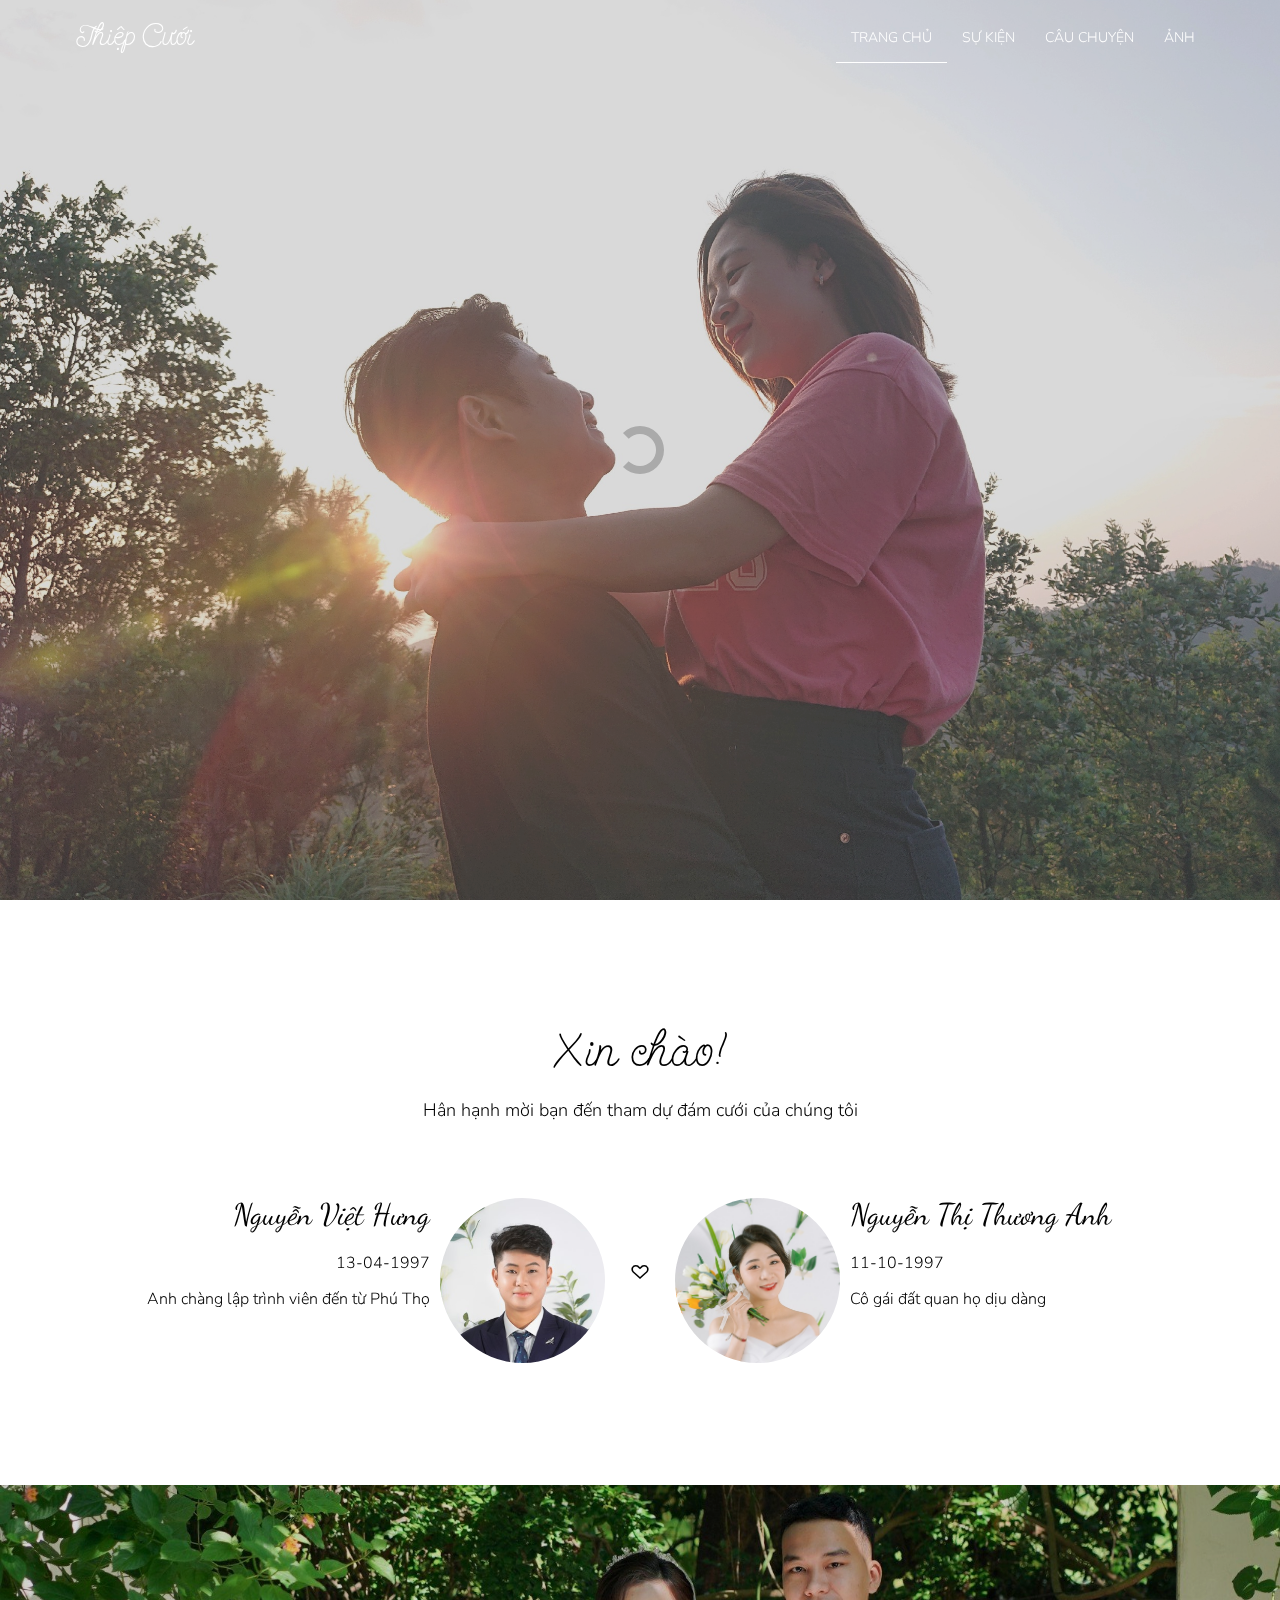
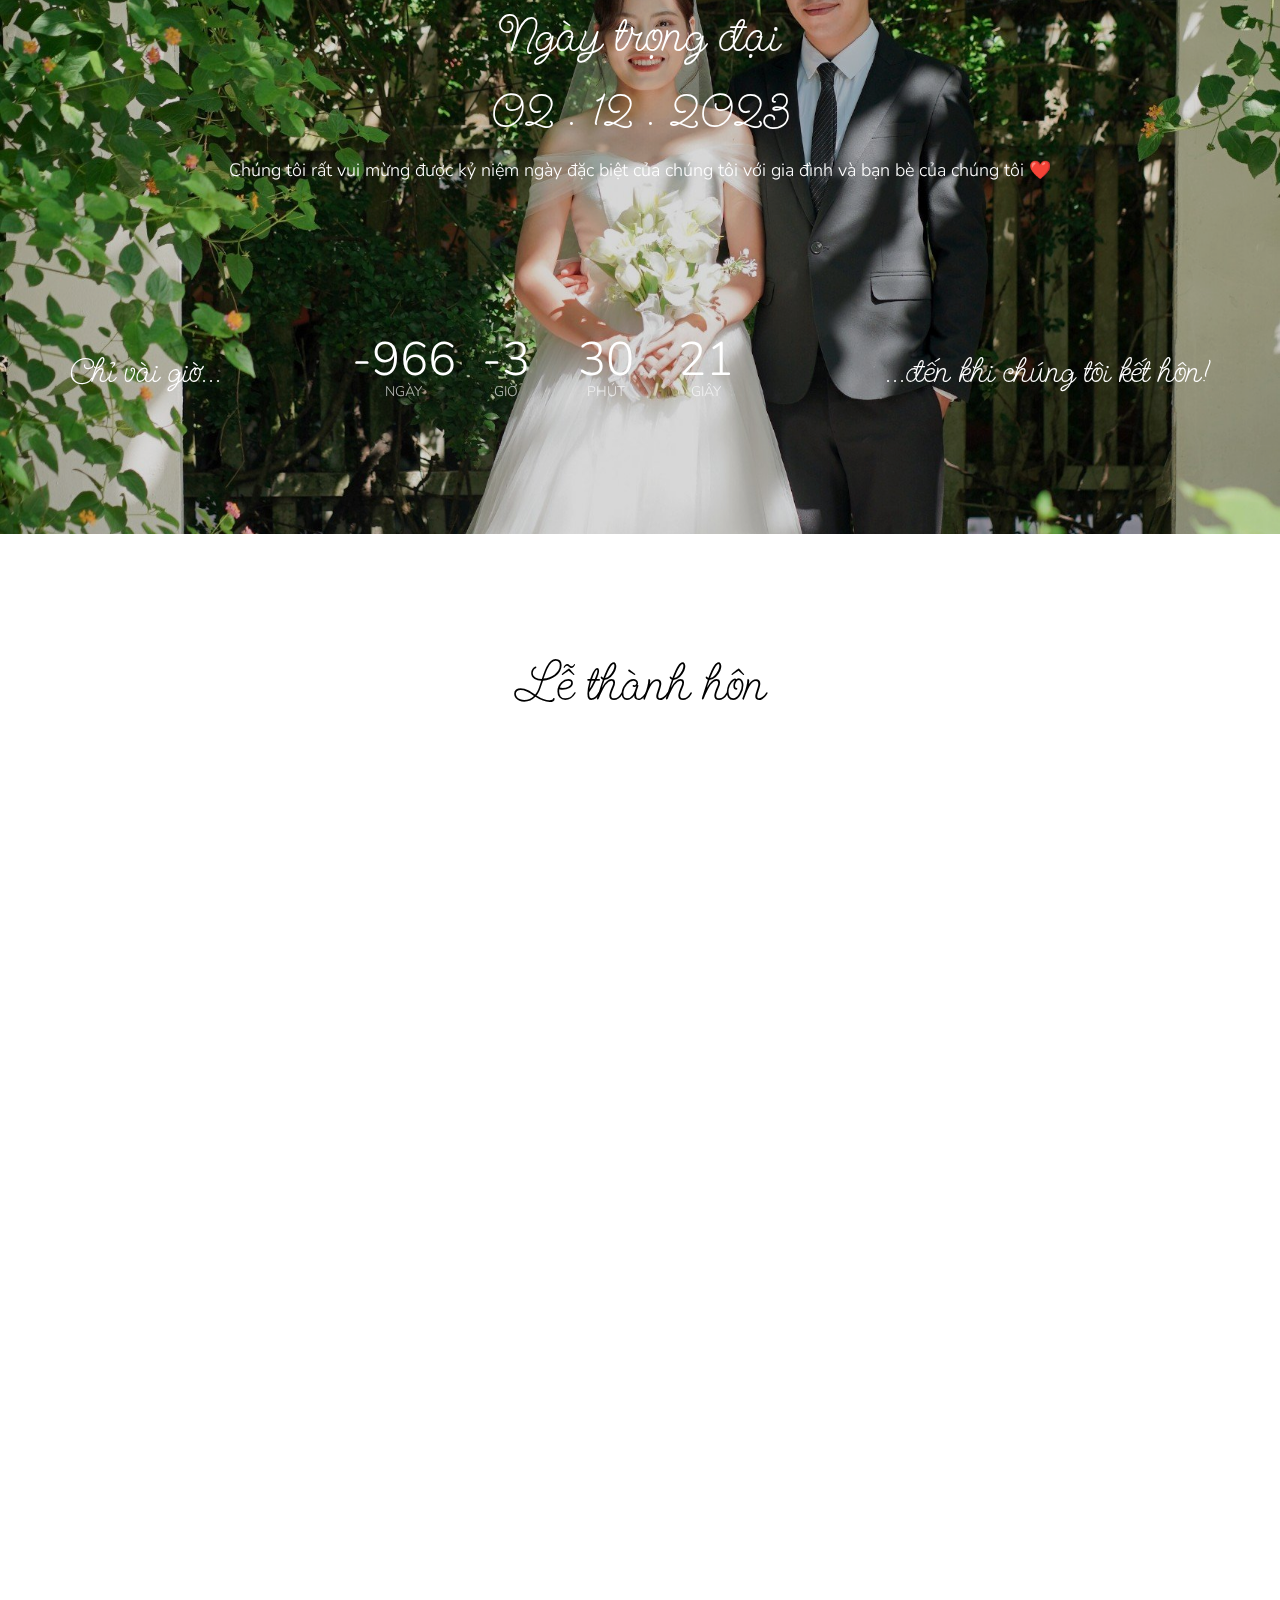
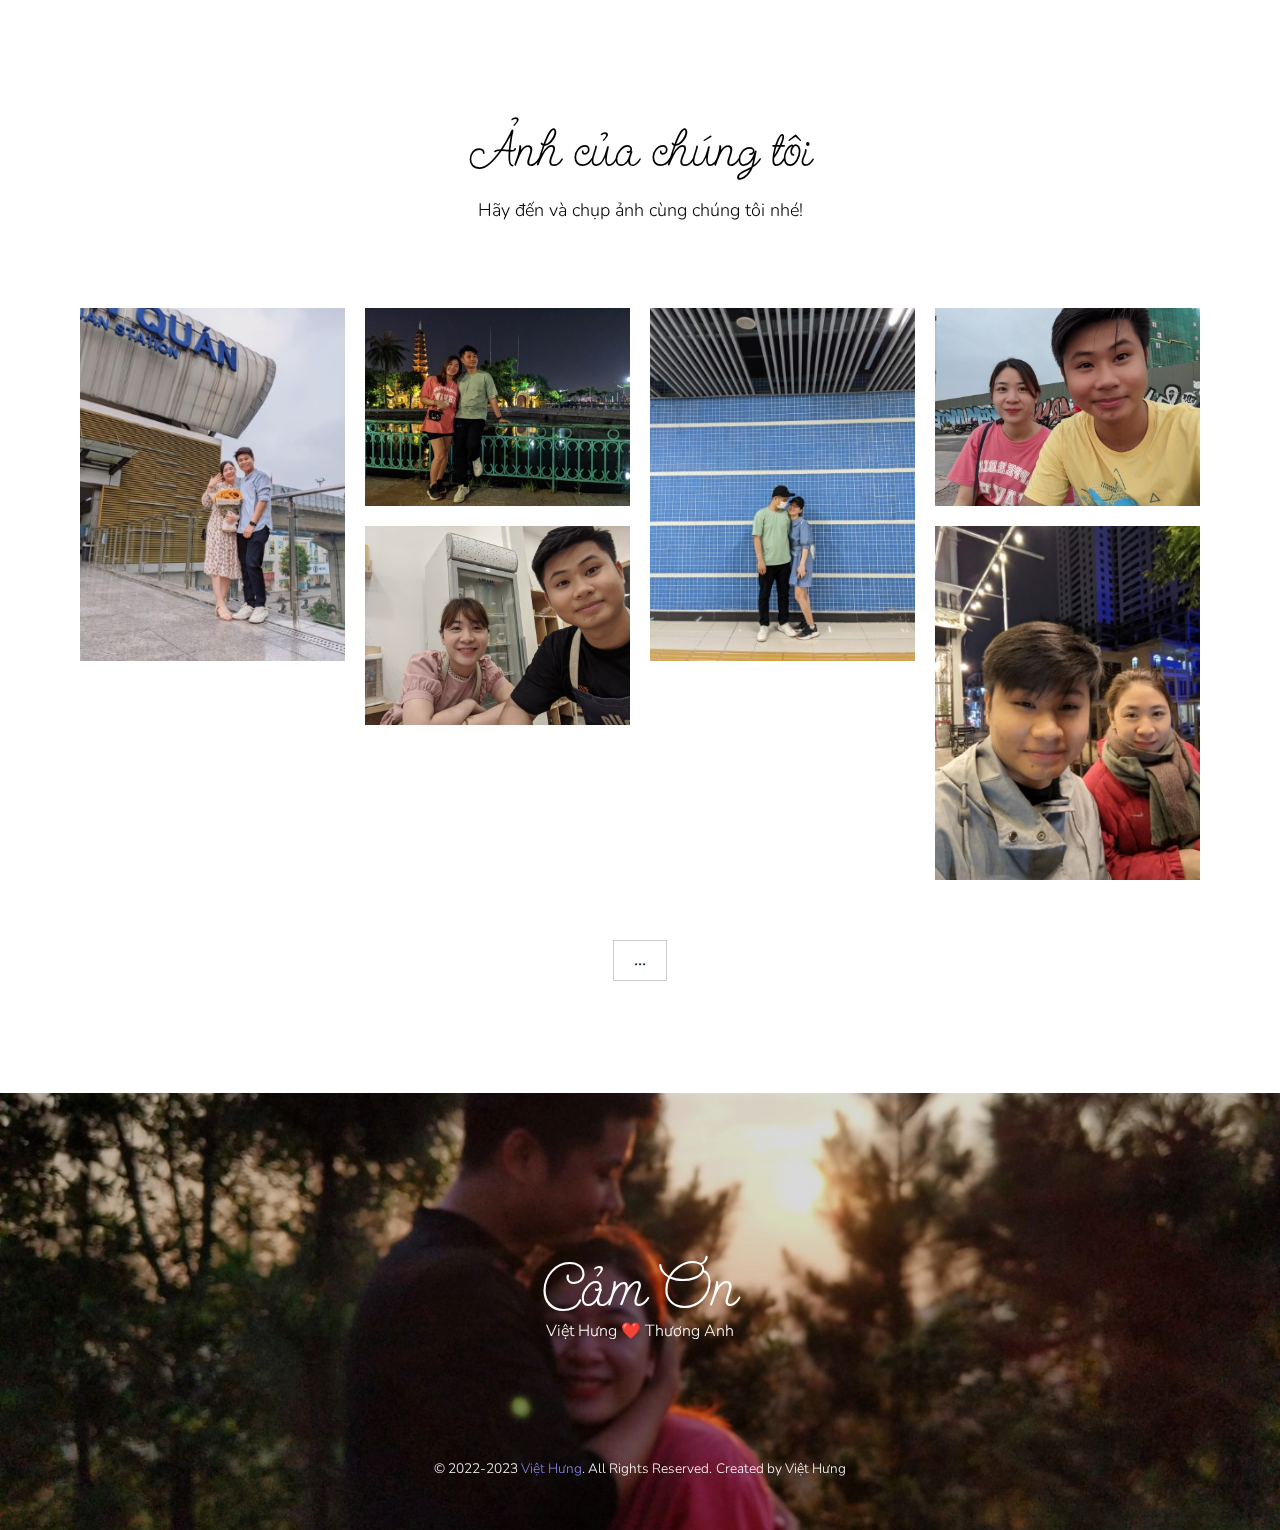
<file: index.html>
<!DOCTYPE html>
<!--[if lt IE 7]>      <html class="no-js lt-ie9 lt-ie8 lt-ie7"> <![endif]-->
<!--[if IE 7]>         <html class="no-js lt-ie9 lt-ie8"> <![endif]-->
<!--[if IE 8]>         <html class="no-js lt-ie9"> <![endif]-->
<!--[if gt IE 8]><!-->
<html class="no-js">
<!--<![endif]-->

<head>
    <meta charset="utf-8">
    <meta http-equiv="X-UA-Compatible" content="IE=edge">
    <title>Wedding Invitation - Viet Hung & Thuong Anh</title>
    <link rel=icon type=image/png sizes=16x16 href="favicon.ico">
    <meta name="viewport" content="width=device-width, initial-scale=1">
    <meta name="description" content="Wedding Invitation - Viet Hung & Thuong Anh" />
    <meta name="keywords" content="wedding" />
    <!-- Facebook and Twitter integration -->
    <meta property="og:title" content="Wedding Invitation - Viet Hung & Thuong Anh" />
    <meta property="og:description" content="" />
   
    <meta property="og:url" content="" />
    <meta name="twitter:title" content="Wedding Invitation - Viet Hung & Thuong Anh" />
    <meta name="twitter:url" content="" />

    <!-- <link href="https://fonts.googleapis.com/css2?family=Open+Sans:wght@300;400&display=swap" rel="stylesheet"> -->
    <link rel="preconnect" href="https://fonts.googleapis.com">
    <link rel="preconnect" href="https://fonts.gstatic.com" crossorigin>
    <link href="https://fonts.googleapis.com/css?family=Source+Sans+Pro:400,300,600,400italic,700" rel="stylesheet"
        type="text/css">
    <link
        href='https://fonts.googleapis.com/css?family=Pacifico%7CWork+Sans:400,300,600,400italic,700%7CAmatic+SC:400,700&amp;subset=latin-ext'
        rel='stylesheet' type='text/css'>
    <link href="https://fonts.googleapis.com/css2?family=Dancing+Script&display=swap" rel="stylesheet">
    <!-- <link href="https://fonts.googleapis.com/css2?family=Arima:wght@300&display=swap" rel="stylesheet"> -->
    <link href="https://fonts.googleapis.com/css2?family=Nunito:wght@300&display=swap" rel="stylesheet">
    <!-- Animate.css -->
    <link rel="stylesheet" href="css/vendor/animate.css">
    <!-- Icomoon Icon Fonts-->
    <link rel="stylesheet" href="css/vendor/icomoon.css">
    <link rel="stylesheet" type="text/css" href="fonts/font-awesome-4.7.0/css/font-awesome.min.css">
    <!-- Bootstrap  -->
    <link rel="stylesheet" href="css/vendor/bootstrap.min.css">
    <!-- Magnific Popup -->
    <link rel="stylesheet" href="css/vendor/magnific-popup.css">
    <!-- Owl Carousel  -->
    <link rel="stylesheet" href="css/vendor/owl.carousel.min.css">
    <link rel="stylesheet" href="css/vendor/owl.theme.default.min.css">
    <!-- Lightbox -->
    <link rel="stylesheet" href="css/vendor/lightbox.min.css">

    <!-- Theme style  -->
    <link rel="stylesheet" href="css/main.css">

</head>

<body data-spy="scroll" data-target=".navbar" data-offset="50">
    <div class="loader"></div>
    <div class="main">
        <!-- Navigation -->
        <nav class="navbar" data-spy="affix" data-options="scrolltop:false">
            <div class="container">
                <div class="row">
                    <div class="col-xs-12 col-sm-4">
                        <div id="logo"><a href="index.html">Thiệp Cưới</a></div>
                    </div>
                    <div class="col-xs-10 menu-2 col-sm-8">
                        <ul class="nav navbar-nav navbar-right">
                            <li class="active">
                                <a class="page-scroll" href="#header">Trang chủ</a>
                            </li>
                            <li>
                                <a class="page-scroll" href="#events">Sự kiện</a>
                            </li>
                            <li>
                                <a class="page-scroll" href="#couple-story">Câu chuyện</a>
                            </li>
                            <li>
                                <a class="page-scroll" href="#gallery">Ảnh</a>
                            </li>
                        </ul>
                    </div>
                </div>
            </div>
        </nav>
        <!-- Header -->
        <section id="header" class="cover" data-parallax="scroll" data-image-src="img/header-bg.jpg">
            <div class="overlay"></div>
            <div class="container">
                <div class="row">
                    <div class="col-md-12 text-center">
                        <div class="display-t">
                            <div class="display-tc animated">
                                <h1>We're getting married</h1>
                                <div class="banner-text">
                                    <span class="banner-text_city">Việt Trì<br>Phú Thọ</span>
                                    <span class="banner-text_names">Việt Hưng ❤️ Thương Anh</span>
                                    <span class="banner-text_date">02 tháng 12 <br>2023</span>
                                </div>
                            </div>
                        </div>
                    </div>
                </div>
            </div>
        </section>
        <!-- Section About-us -->
        <section id="couple" class="section couple">
            <div class="container">
                <div class="row">
                    <div class="col-md-12 text-center heading">
                        <h2>Xin chào!</h2>
                        <p>Hân hạnh mời bạn đến tham dự đám cưới của chúng tôi</p>
                    </div>
                </div>
                <div class="row couple-wrap">
                    <div class="groom-wrap col-md-6 clearfix">
                        <div class="groom">
                            <img loading="lazy" src="img/groom.jpg" alt="groom" class="img-responsive">
                        </div>
                        <div class="desc-groom">
                            <h3 style="font-family: 'Dancing Script', cursive; font-size: 30px;">Nguyễn Việt Hưng</h3>
                            <p>13-04-1997</p>
                            <p>Anh chàng lập trình viên đến từ Phú Thọ</p>
                        </div>
                    </div>
                    <p class="heart text-center"><i class="icon-heart-outlined"></i></p>
                    <div class="bride-wrap col-md-6">
                        <div class="bride">
                            <img loading="lazy" src="img/bride.jpg" alt="groom" class="img-responsive">
                        </div>
                        <div class="desc-bride">
                            <h3 style="font-family: 'Dancing Script', cursive; font-size: 30px;">Nguyễn Thị Thương Anh</h3>
                            <p>11-10-1997</p>
                            <p>Cô gái đất quan họ dịu dàng</p>
                        </div>
                    </div>
                </div>
            </div>
        </section>
        <!-- Section Countdown -->
        <section class="countdown bg section text-center">
            <div class="overlay"></div>
            <div class="container">
                <div class="row">
                    <div class="heading col-sm-12">
                        <h2>Ngày trọng đại<br> 02 . 12 . 2023
                        </h2>
                        <p>Chúng tôi rất vui mừng được kỷ niệm ngày đặc biệt của chúng tôi với gia đình và bạn bè của
                            chúng tôi ❤️</p>
                    </div>
                    <div class="col-sm-12">
                        <div id="timer" class="timer text-center">
                            <div class="timer-item timer-item_text">
                                Chỉ vài giờ...
                            </div>
                            <div class="timer-item_digits">
                                <div class="timer-item">
                                    <div>
                                        <span class="days digit"></span>
                                        <div class="smalltext">ngày</div>
                                    </div>
                                </div>
                                <div class="timer-item">
                                    <div>
                                        <span class="hours digit"></span>
                                        <div class="smalltext">giờ</div>
                                    </div>
                                </div>
                                <div class="timer-item">
                                    <div>
                                        <span class="minutes digit"></span>
                                        <div class="smalltext">phút</div>
                                    </div>
                                </div>
                                <div class="timer-item">
                                    <div>
                                        <span class="seconds digit"></span>
                                        <div class="smalltext">giây</div>
                                    </div>
                                </div>
                            </div>
                            <div class="timer-item timer-item_text">
                                ...đến khi chúng tôi kết hôn!
                            </div>
                        </div>
                    </div>
                </div>
            </div>
        </section>
        <!-- Section Events -->
        <section id="events" class="events-accordion section">
            <div class="container">
                <div class="row">
                    <div class="col-md-12 text-center heading">
                        <h2>Lễ thành hôn</h2>
                    </div>
                </div>
                <div class="row">
                    <div class="col-sm-6 text-center animate-box fadeInUp animated">
                        <div class="panel-group" id="">
                            <div class="panel panel-default">
                                <div id="" class="panel-collapse collapse in">
                                    <img loading="lazy" src="img/event1.jpg" alt="" style="width: 100% !important">
                                </div>
                                <div class="desc" localized="" style="background-color: rgb(244, 243, 226);">
                                    <h3 class="fontify" localized="">Lễ Vu Quy (Nhà gái)</h3>
                                    <div class="row" localized="">
                                        <div class="col-md-2 col-md-push-5" localized="">
                                            <div class="icon-tip" localized=""><span class="icon" localized=""><i
                                                        class="icon-heart-o" localized=""></i></span></div>
                                        </div>
                                        <div class="col-md-5 col-md-pull-1" localized="">
                                            <div class="date" localized=""><i class="icon-calendar"
                                                    localized=""></i><span localized="">Thứ 7</span><span
                                                    localized="">02 tháng 12. 2022</span></div>
                                        </div>
                                        <div class="col-md-5 col-md-pull-1" localized="">
                                            <div class="date" localized=""><i class="icon-clock2" localized=""></i><span
                                                    localized="">08:00 sáng</span>
                                            </div>
                                        </div>
                                    </div>
                                    <p localized="">Nhà gái<br localized="">Nghi Khúc, xã An Bình, huyện Thuận Thành, tỉnh Bắc Ninh</p>
                                </div>
                            </div>
                        </div>
                    </div>
                    <div class="row" localized="">
                        <div class="col-md-12" localized="">
                            <div id="map" class="qbootstrap-map" style="text-align: center;" localized="">
                                <iframe src="https://www.google.com/maps/embed?pb=!1m18!1m12!1m3!1d2633.035399444904!2d106.1295569507911!3d21.045711331787345!2m3!1f0!2f0!3f0!3m2!1i1024!2i768!4f13.1!3m3!1m2!1s0x3135a0416bcfd925%3A0x8e9b2cab2e9ebb38!2zTmdoaSBLaMO6YywgVGh14bqtbiBUaMOgbmgsIELhuq9jIE5pbmgsIFZp4buHdCBOYW0!5e0!3m2!1svi!2s!4v1700729192549!5m2!1svi!2s" width="600" height="450" style="border:0;" allowfullscreen="" loading="lazy" referrerpolicy="no-referrer-when-downgrade"></iframe>
                                </div>
                        </div>
                    </div>
                    <div class="col-sm-6 text-center animate-box fadeInUp animated">
                        <div class="panel-group" id="">
                            <div class="panel panel-default">
                                <div id="collapse10" class="panel-collapse collapse in">
                                    <img loading="lazy" src="img/event2.jpg" alt="" style="width: 100% !important">
                                </div>
                                <div class="desc" localized="" style="background-color: rgb(244, 243, 226);">
                                    <h3 class="fontify" localized="">Lễ Thành Hôn (Nhà trai)</h3>
                                    <div class="row" localized="">
                                        <div class="col-md-2 col-md-push-5" localized="">
                                            <div class="icon-tip" localized=""><span class="icon" localized=""><i
                                                        class="icon-heart-o" localized=""></i></span></div>
                                        </div>
                                        <div class="col-md-5 col-md-pull-1" localized="">
                                            <div class="date" localized=""><i class="icon-calendar"
                                                    localized=""></i><span localized="">Thứ 7</span><span
                                                    localized="">02 tháng 12. 2023</span></div>
                                        </div>
                                        <div class="col-md-5 col-md-pull-1" localized="">
                                            <div class="date" localized=""><i class="icon-clock2" localized=""></i><span
                                                    localized="">10:30 sáng</span>
                                            </div>
                                        </div>
                                    </div>
                                    <p localized="">Nhà văn hoá khu 10<br localized="">Gia Cẩm, Việt Trì, Phú Thọ</p>
                                </div>
                            </div>
                        </div>
                    </div>
                </div>
                <div class="row" localized="">
                    <div class="col-md-12" localized="">
                        <div id="map" class="qbootstrap-map" style="text-align: center;" localized="">
                            <iframe src="https://www.google.com/maps/embed?pb=!1m17!1m12!1m3!1d3716.7572064972705!2d105.38919793498988!3d21.32060795856662!2m3!1f0!2f0!3f0!3m2!1i1024!2i768!4f13.1!3m2!1m1!2zMjHCsDE5JzE0LjAiTiAxMDXCsDIzJzIyLjYiRQ!5e0!3m2!1svi!2s!4v1700729085856!5m2!1svi!2s" width="600" height="450" style="border:0;" allowfullscreen="" loading="lazy" referrerpolicy="no-referrer-when-downgrade"></iframe>
                            </div>
                    </div>
                </div>
            </div>
        </section>
        <!-- Section Location -->
        <section>

        </section>
        <!-- Section Our-story -->
        <!-- <section id="couple-story" class="section couple-story section-gray">
            <div class="container">
                <div class="row">
                    <div class="col-md-12 text-center heading">
                        <h2>Câu chuyện của chúng tôi</h2>
                    </div>
                </div>
                <div class="row">
                    <div class="col-md-12 col-md-offset-0">
                        <ul class="timeline animate-box">
                            <li class="timeline-item animate-box">
                                <div class="timeline-badge">
                                    <img loading="lazy" src="img/story-1.jpeg" alt="" style="width: 160px; height:120px;">
                                </div>
                                <div class="timeline-panel">
                                    <div class="timeline-heading">
                                        <span class="date">31 . 01 . 2021</span>
                                    </div>
                                    <div class="timeline-body">
                                        <p>Cùng nhau làm bánh quy<br>
                                            🤧🤧
                                        </p>
                                    </div>
                                </div>
                            </li>
                            <li class="timeline-item animate-box">
                                <div class="timeline-badge">
                                    <img loading="lazy" src="img/story-2.jpeg" alt="" style="width: 160px; height:120px;">
                                </div>
                                <div class="timeline-panel">
                                    <div class="timeline-heading">
                                        <span class="date">23 . 02 . 2021</span>
                                    </div>
                                    <div class="timeline-body">
                                        <p>Lần đầu tiên xa nhau
                                        </p>
                                    </div>
                                </div>
                            </li>
                            <li class="timeline-item animate-box">
                                <div class="timeline-badge">
                                    <img loading="lazy" src="img/story-3.jpeg" alt="">
                                </div>
                                <div class="timeline-panel">
                                    <div class="timeline-heading">
                                        <span class="date">31 . 03 . 2021</span>
                                    </div>
                                    <div class="timeline-body">
                                        <p>Lần đầu tiên đi máy bay cùng nhau<br>🤧</p>
                                    </div>
                                </div>
                            </li>
                            <li class="timeline-item animate-box">
                                <div class="timeline-badge">
                                    <img loading="lazy" src="img/story-4.jpeg" alt="">
                                </div>
                                <div class="timeline-panel">
                                    <div class="timeline-heading">
                                        <span class="date">19 . 3 . 2021</span>
                                    </div>
                                    <div class="timeline-body">
                                        <p>Lần đầu tiên đi du lịch cùng nhau sau khoảng thời gian dài xa cách!
                                        </p>
                                    </div>
                                </div>
                            </li>
                            <li class="timeline-item animate-box">
                                <div class="timeline-badge">
                                    <img loading="lazy" src="img/story-.jpg" alt="">
                                </div>
                                <div class="timeline-panel">
                                    <div class="timeline-heading">
                                        <span class="date">XX . XX . 2022</span>
                                    </div>
                                    <div class="timeline-body">
                                        <p>Và giờ đến lượt chúng mình<br>Coming soon ❤️❤️</p>
                                    </div>
                                </div>
                            </li>
                        </ul>
                    </div>
                </div>
            </div>
        </section> -->
        <!-- Section Gallery -->
        <section id="gallery" class="section gallery">
            <div class="container">
                <div class="row">
                    <div class="col-md-12 text-center heading">
                        <h2>Ảnh của chúng tôi</h2>
                        <p>Hãy đến và chụp ảnh cùng chúng tôi nhé!</p>
                    </div>
                </div>
                <div class="row">
                    <div class="col-sm-12">
                        <div class="grid grid--margin" id="album">
                            <div class="grid-sizer"></div>
                        </div>
                        <div class="text-center">
                            <a href="#" class="btn btn-default">...</a>
                        </div>
                    </div>
                </div>
            </div>
        </section>
        <!-- Section banner-bottom -->
        <section class="bg section banner banner_bottom">
            <div class="overlay"></div>
            <div class="container">
                <div class="row">
                    <div class="col-md-12 text-center">
                        <h2>Cảm Ơn</h2>
                        <p>Việt Hưng ❤️ Thương Anh</p>
                    </div>
                </div>
                <div class="row copyright">
                    <div class="col-md-12 text-center">
                        <p>
                            <small class="block">&copy; 2022-2023 <a style="color: rgb(138, 138, 238);"
                                    > Việt Hưng</a>. All Rights Reserved.</small>
                            <small class="block">Created by Việt Hưng</a></small>
                        </p>
                    </div>
                </div>
            </div>
        </section>
    </div>
    <!-- Load album -->
    <script>
        for (let i = 2; i < 8; i++) {
            html = `<div class="grid-item grid-item--width">
                <a href="img/gallery-${i}.jpg" data-lightbox="roadtrip" style="width:100%; display:block;">
                    <img loading="lazy" src="img/gallery-${i}-thumbnail.jpg" alt="gallery" style="width:100%">
                </a>
            </div>`;
            document.getElementById("album").innerHTML += html;
        }
    </script>

    <!-- Modernizr JS -->
    <script src="js/vendor/modernizr-2.6.2.min.js"></script>
    <!-- jQuery -->
    <script src="js/vendor/jquery.min.js"></script>
    <!-- jQuery Easing -->
    <script src="js/vendor/jquery.easing.1.3.js"></script>
    <!-- Bootstrap -->
    <script src="js/vendor/bootstrap.min.js"></script>
    <!-- Waypoints -->
    <script src="js/vendor/jquery.waypoints.min.js"></script>
    <!-- Carousel -->
    <script src="js/vendor/owl.carousel.min.js"></script>
    <!-- countTo -->
    <script src="js/vendor/jquery.countTo.js"></script>
    <!-- Parallax -->
    <script src="js/vendor/parallax.min.js"></script>
    <!-- Magnific Popup -->
    <script src="js/vendor/jquery.magnific-popup.min.js"></script>
    <script src="js/vendor/magnific-popup-options.js"></script>
    <script src="js/vendor/lightbox.min.js"></script>
    <script src="js/vendor/isotope.pkgd.min.js"></script>
    <script src="js/vendor/imagesloaded.pkgd.min.js"></script>
    <!-- Main -->
    <script src="js/main.js"></script>
</body>

</html>
</file>
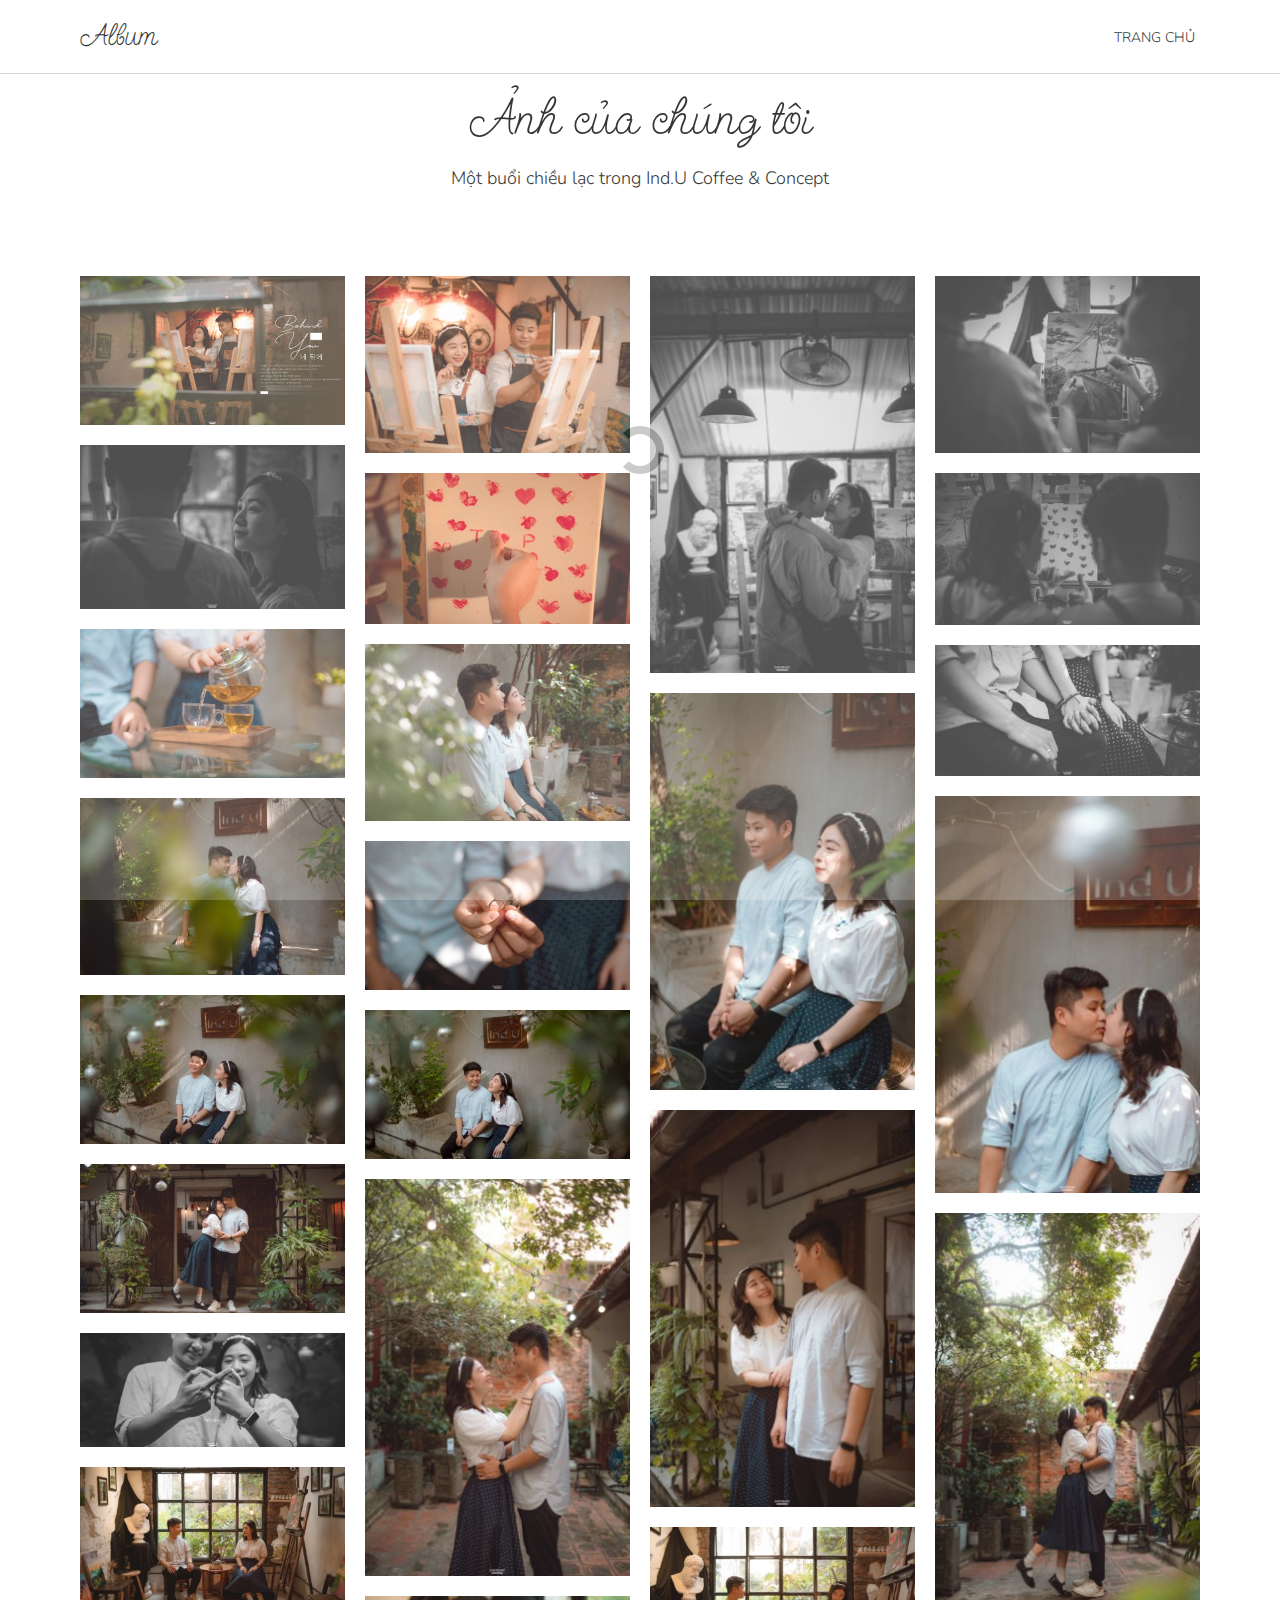
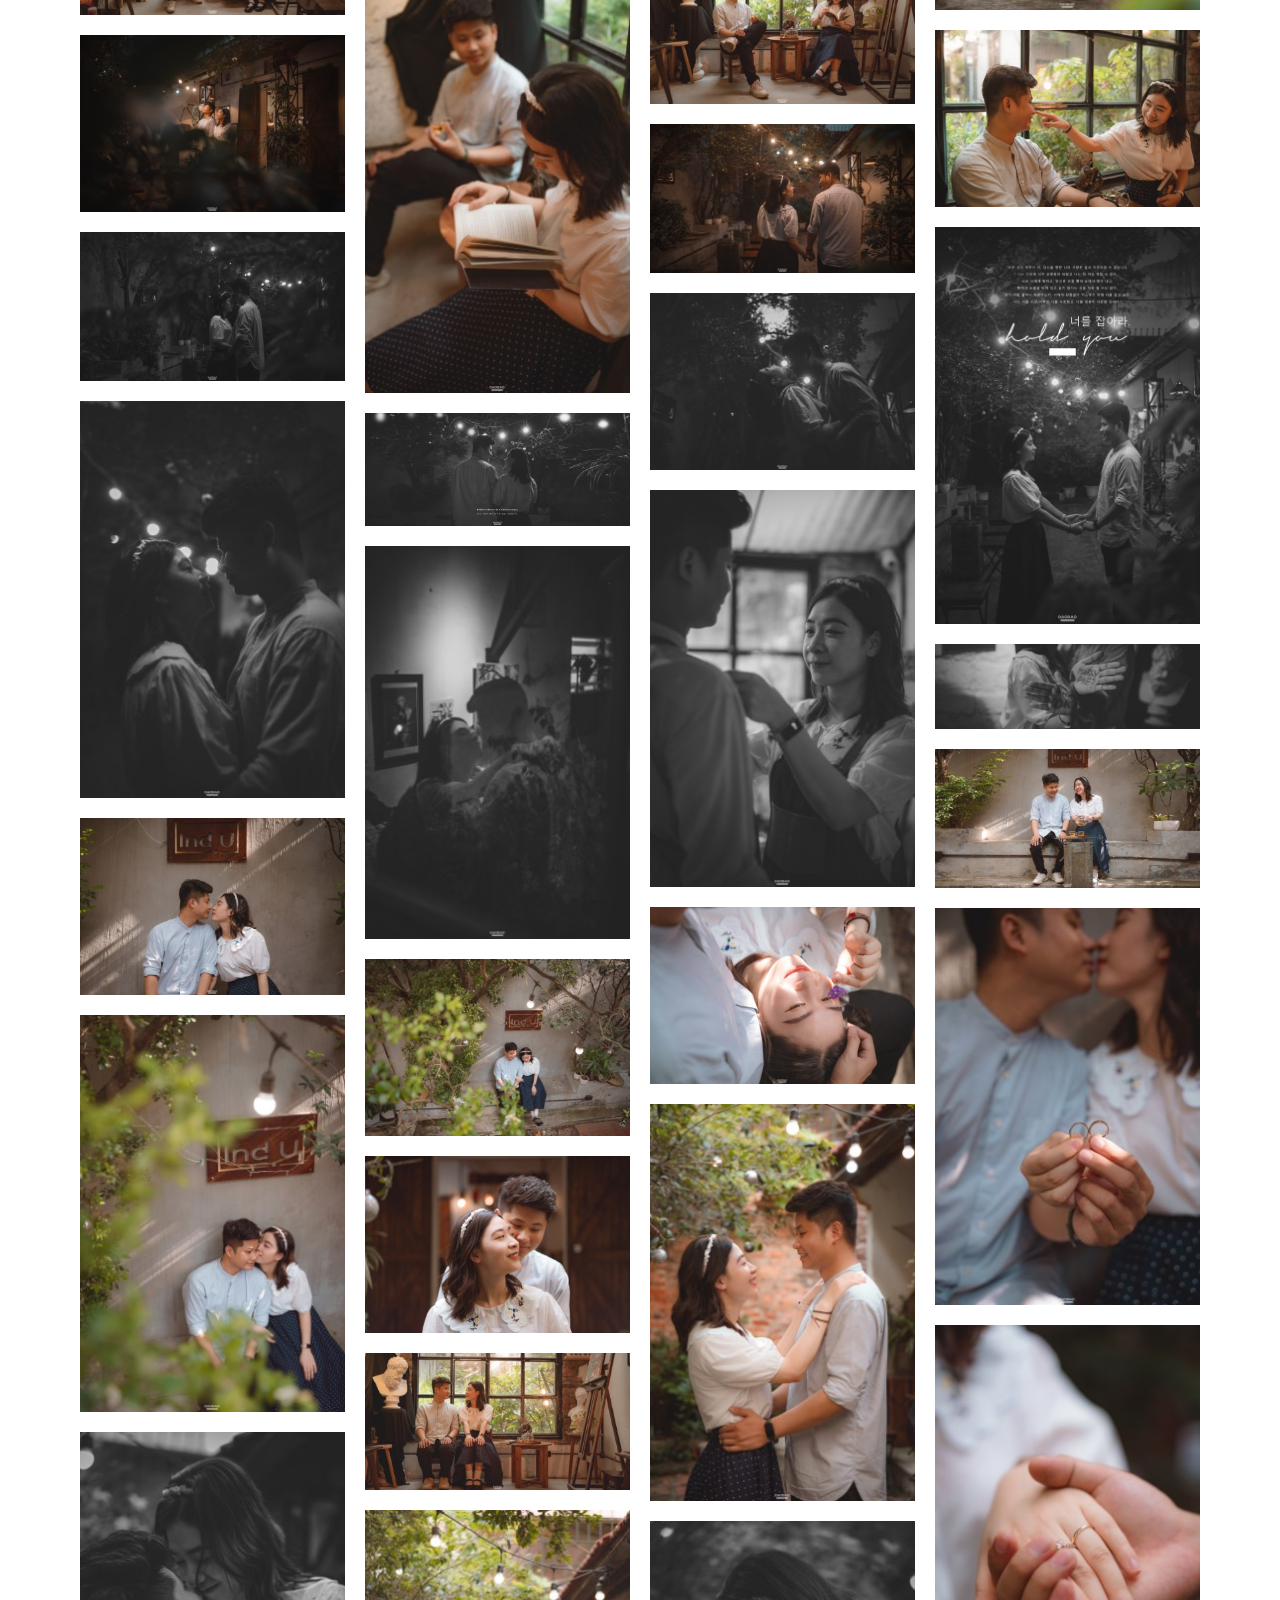
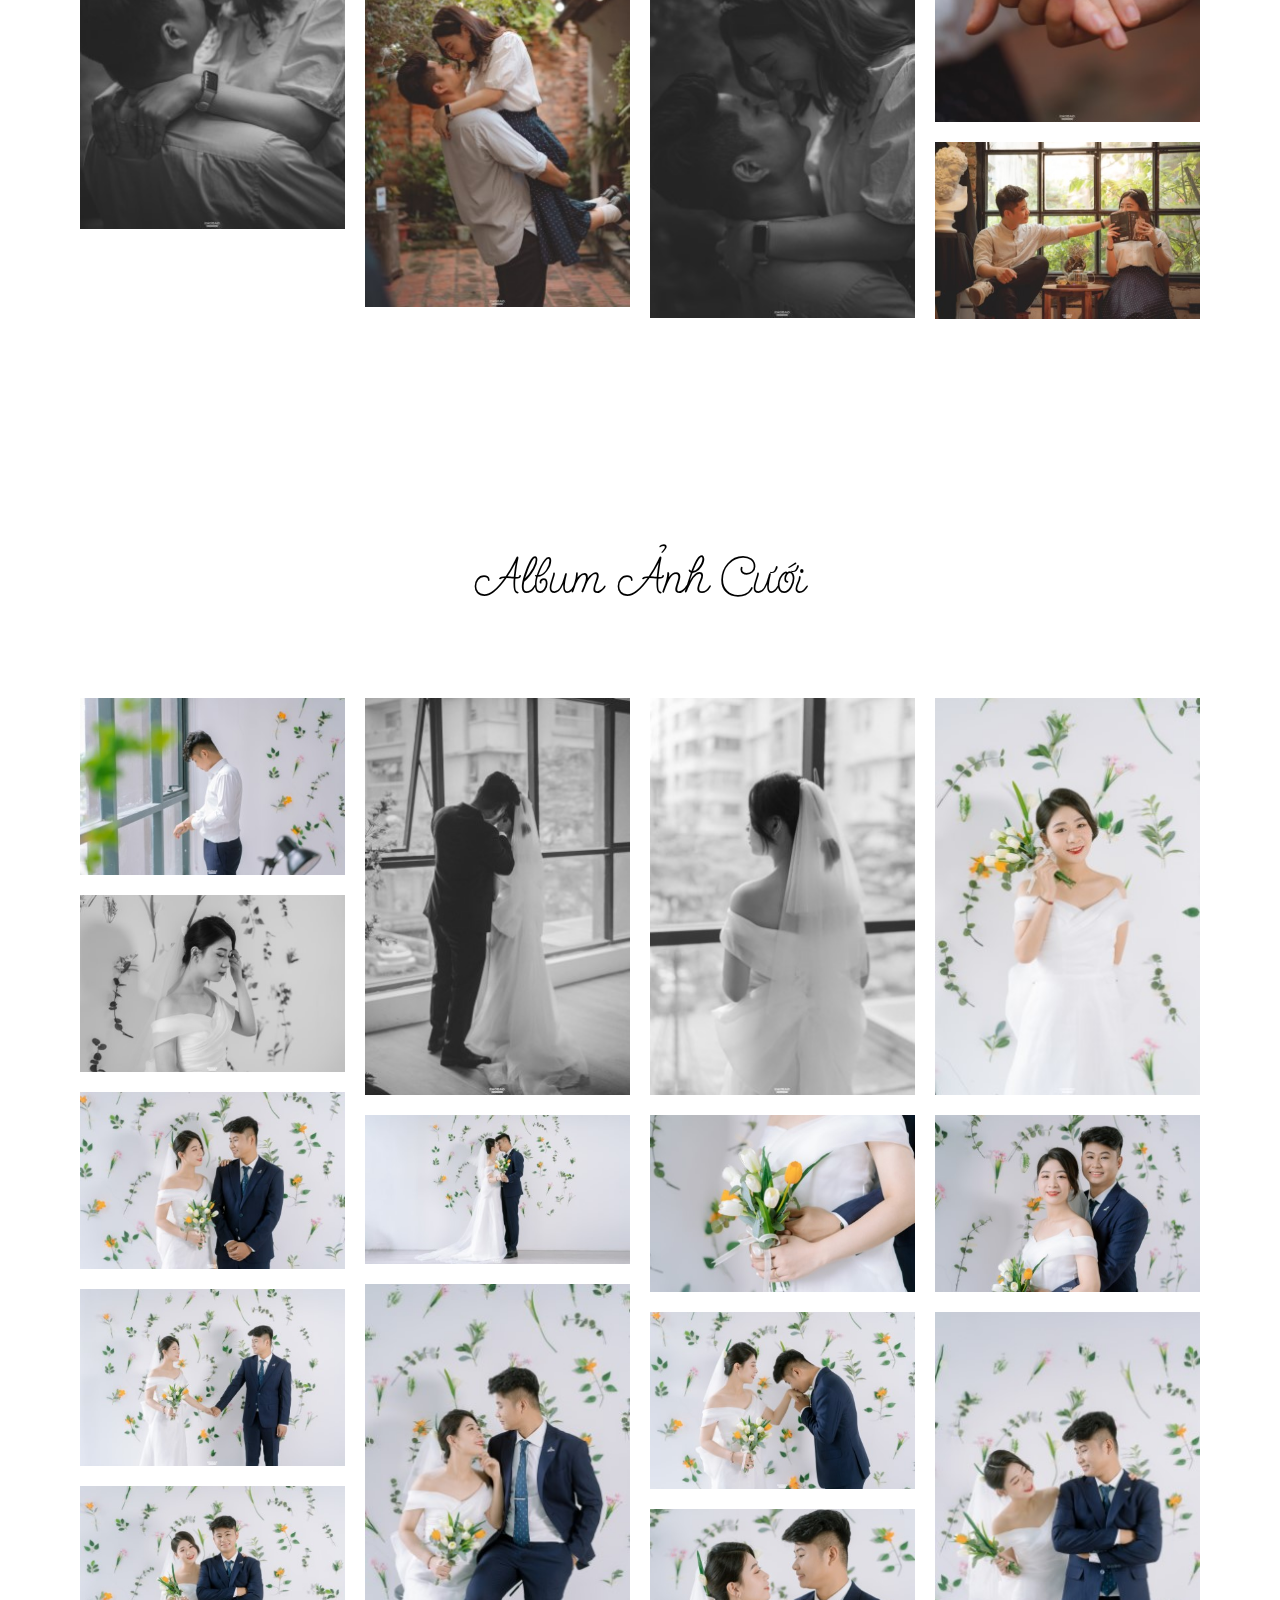
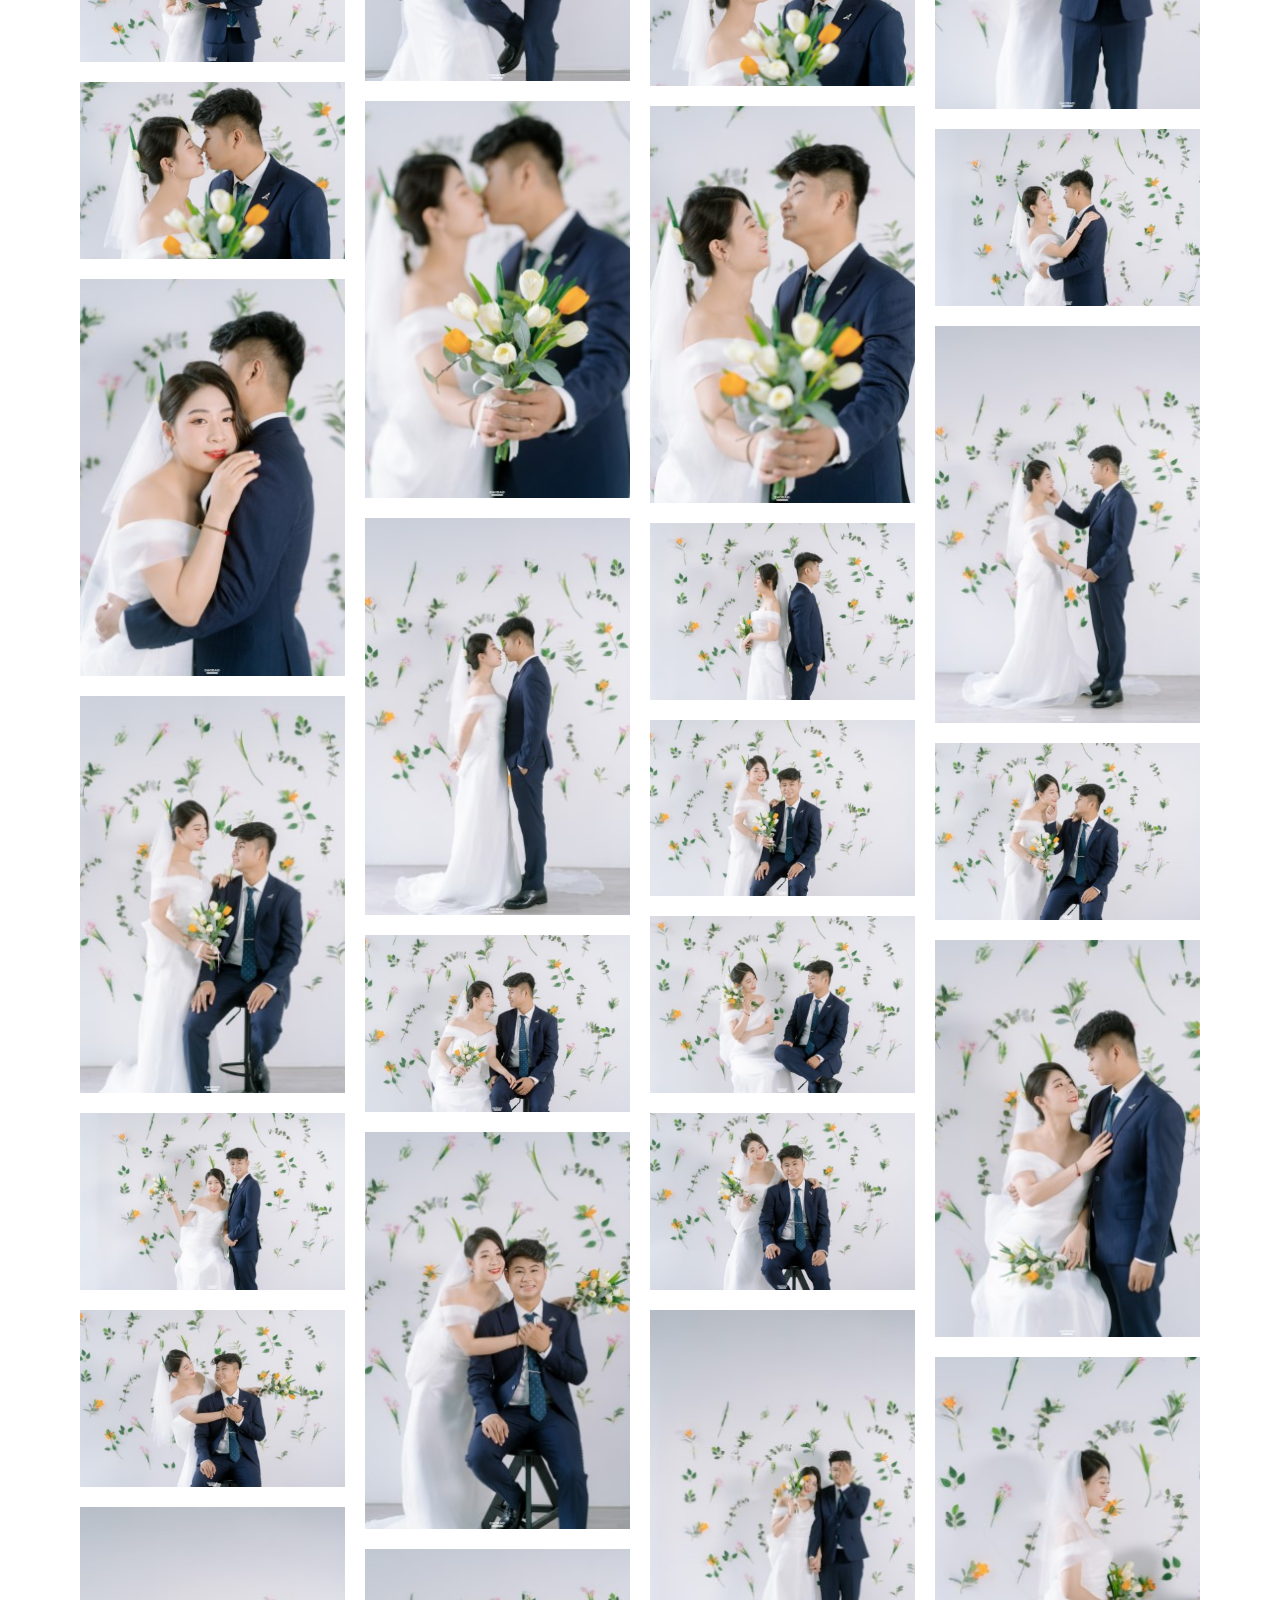
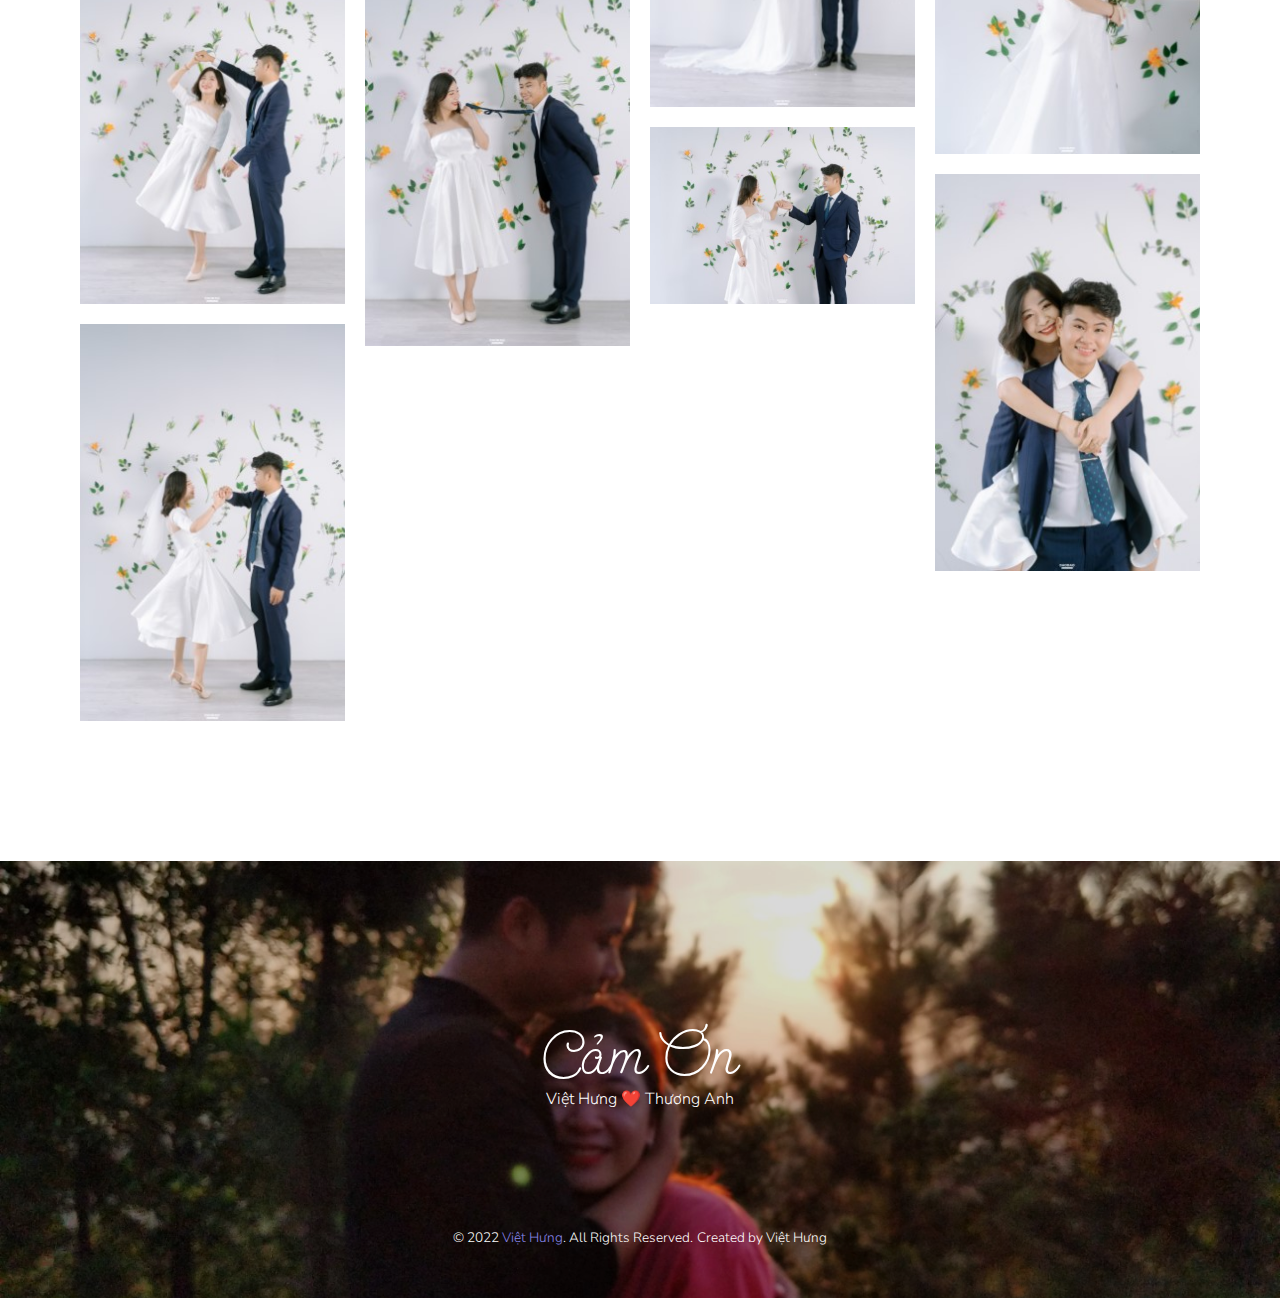
<file: album.html>
<!DOCTYPE html>
<!--[if lt IE 7]>      <html class="no-js lt-ie9 lt-ie8 lt-ie7"> <![endif]-->
<!--[if IE 7]>         <html class="no-js lt-ie9 lt-ie8"> <![endif]-->
<!--[if IE 8]>         <html class="no-js lt-ie9"> <![endif]-->
<!--[if gt IE 8]><!-->
<html class="no-js">
<!--<![endif]-->

<head>
    <meta charset="utf-8">
    <meta http-equiv="X-UA-Compatible" content="IE=edge">
    <title>Wedding Invitation - Viet Hung & Thuong Anh</title>
    <link rel=icon type=image/png sizes=16x16 href="favicon.ico">
    <meta name="viewport" content="width=device-width, initial-scale=1">
    <meta name="description" content="Wedding Invitation - Viet Hung & Thuong Anh" />
    <meta name="keywords" content="wedding" />
    <meta name="author" content="minhtuanact" />
    <!-- Facebook and Twitter integration -->
    <meta property="og:title" content="Wedding Invitation - Viet Hung & Thuong Anh" />

    <!-- <link href="https://fonts.googleapis.com/css2?family=Open+Sans:wght@300;400&display=swap" rel="stylesheet"> -->
    <link rel="preconnect" href="https://fonts.googleapis.com">
    <link rel="preconnect" href="https://fonts.gstatic.com" crossorigin>
    <link href="https://fonts.googleapis.com/css?family=Source+Sans+Pro:400,300,600,400italic,700" rel="stylesheet"
        type="text/css">
    <link
        href='https://fonts.googleapis.com/css?family=Pacifico%7CWork+Sans:400,300,600,400italic,700%7CAmatic+SC:400,700&amp;subset=latin-ext'
        rel='stylesheet' type='text/css'>
    <link href="https://fonts.googleapis.com/css2?family=Dancing+Script&display=swap" rel="stylesheet">
    <!-- <link href="https://fonts.googleapis.com/css2?family=Arima:wght@300&display=swap" rel="stylesheet"> -->
    <link href="https://fonts.googleapis.com/css2?family=Nunito:wght@300&display=swap" rel="stylesheet">
    <!-- Animate.css -->
    <link rel="stylesheet" href="css/vendor/animate.css">
    <!-- Icomoon Icon Fonts-->
    <link rel="stylesheet" href="css/vendor/icomoon.css">
    <link rel="stylesheet" type="text/css" href="fonts/font-awesome-4.7.0/css/font-awesome.min.css">
    <!-- Bootstrap  -->
    <link rel="stylesheet" href="css/vendor/bootstrap.min.css">
    <!-- Magnific Popup -->
    <link rel="stylesheet" href="css/vendor/magnific-popup.css">
    <!-- Owl Carousel  -->
    <link rel="stylesheet" href="css/vendor/owl.carousel.min.css">
    <link rel="stylesheet" href="css/vendor/owl.theme.default.min.css">
    <!-- Lightbox -->
    <link rel="stylesheet" href="css/vendor/lightbox.min.css">

    <!-- Theme style  -->
    <link rel="stylesheet" href="css/main.css">

</head>

<body data-spy="scroll" data-target=".navbar" data-offset="50">
    <div class="loader"></div>
    <div class="main">
        <!-- Navigation -->
        <nav class="navbar" data-spy="affix" data-options="scrolltop:false">
            <div class="container">
                <div class="row">
                    <div class="col-xs-12 col-sm-4">
                        <div id="logo"><a href="#">Album</a></div>
                    </div>
                    <div class="col-xs-10 menu-2 col-sm-8">
                        <ul class="nav navbar-nav navbar-right">
                            <li>
                                <a class="page-scroll" href="index.html">Trang chủ</a>
                            </li>
                        </ul>
                    </div>
                </div>
            </div>
        </nav>
        <!-- Section Gallery -->
        <section id="gallery" class="section gallery" style="padding: 5em 0;">
            <div class="container">
                <div class="row">
                    <div class="col-md-12 text-center heading">
                        <h2>Ảnh của chúng tôi</h2>
                        <p>Một buổi chiều lạc trong <a href="https://www.facebook.com/inducoffee140/">Ind.U Coffee & Concept</a> </p>
                    </div>
                </div>
                <div class="row">
                    <div class="col-sm-12">
                        <div class="grid grid--margin" id="album-0">
                            <div class="grid-sizer"></div>
                        </div>
                    </div>
                </div>
            </div>
        </section>
        <section id="gallery" class="section gallery" style="padding: 5em 0;">
            <div class="container">
                <div class="row">
                    <div class="col-md-12 text-center heading">
                        <h2>Album Ảnh Cưới</h2>
                    </div>
                </div>
                <div class="row">
                    <div class="col-sm-12">
                        <div class="grid grid--margin" id="album-1">
                            <div class="grid-sizer"></div>
                        </div>
                    </div>
                </div>
            </div>
        </section>
        <!-- Section banner-bottom -->
        <section class="bg section banner banner_bottom">
            <div class="overlay"></div>
            <div class="container">
                <div class="row">
                    <div class="col-md-12 text-center">
                        <h2>Cảm Ơn</h2>
                        <p>Việt Hưng ❤️ Thương Anh</p>
                    </div>
                </div>
                <div class="row copyright">
                    <div class="col-md-12 text-center">
                        <p>
                            <small class="block">&copy; 2022 <a style="color: rgb(138, 138, 238);"
                                    href="https://minhtuanact.ml">Việt Hưng</a>. All Rights Reserved.</small>
                            <small class="block">Created by Việt Hưng</a></small>
                        </p>
                    </div>
                </div>
            </div>
        </section>
    </div>
    <!-- Load album -->
    <script>
        for (let i = 1;i < 50; i++){
            if (i < 10){
                i = "0" + i;
            }
            html = `<div class="grid-item grid-item--width">
                <a href="img/Indu/${i}.jpg" data-lightbox="roadtrip" style="width:100%; display:block;">
                    <img loading="lazy" src="img/Indu/${i}-thumbnail.jpg" alt="gallery" style="width:100%">
                </a>
            </div>`;
            document.getElementById("album-0").innerHTML += html;
        }
        for (let i = 1;i < 41; i++){
            html = `<div class="grid-item grid-item--width">
                <a href="img/Stu/DD-${i}.jpg" data-lightbox="roadtrip style="width:100%; display:block;">
                    <img loading="lazy" src="img/Stu/DD-${i}-thumbnail.jpg" alt="gallery" style="width:100%">
                </a>
            </div>`;
            document.getElementById("album-1").innerHTML += html;
        }
    </script>
    <!-- Modernizr JS -->
    <script src="js/vendor/modernizr-2.6.2.min.js"></script>
    <!-- jQuery -->
    <script src="js/vendor/jquery.min.js"></script>
    <!-- jQuery Easing -->
    <script src="js/vendor/jquery.easing.1.3.js"></script>
    <!-- Bootstrap -->
    <script src="js/vendor/bootstrap.min.js"></script>
    <!-- Waypoints -->
    <script src="js/vendor/jquery.waypoints.min.js"></script>
    <!-- Carousel -->
    <script src="js/vendor/owl.carousel.min.js"></script>
    <!-- countTo -->
    <script src="js/vendor/jquery.countTo.js"></script>
    <!-- Parallax -->
    <script src="js/vendor/parallax.min.js"></script>
    <!-- Magnific Popup -->
    <script src="js/vendor/jquery.magnific-popup.min.js"></script>
    <script src="js/vendor/magnific-popup-options.js"></script>
    <script src="js/vendor/lightbox.min.js"></script>
    <script src="js/vendor/isotope.pkgd.min.js"></script>
    <script src="js/vendor/imagesloaded.pkgd.min.js"></script>
    <!-- Main -->
    <script src="js/main.js"></script>
</body>

</html>
</file>
<file: css/vendor/icomoon.css>
@font-face {
    font-family: 'icomoon';
    src: url('../fonts/icomoon/icomoon.eot?6iuir');
    src: url('../fonts/icomoon/icomoon.eot?6iuir#iefix') format('embedded-opentype');
    font-weight: normal;
    font-style: normal;
}

[class^="icon-"],
[class*=" icon-"] {
    /* use !important to prevent issues with browser extensions that change fonts */
    font-family: 'icomoon' !important;
    speak: none;
    font-style: normal;
    font-weight: normal;
    font-variant: normal;
    text-transform: none;
    line-height: 1;
    /* Better Font Rendering =========== */
    -webkit-font-smoothing: antialiased;
    -moz-osx-font-smoothing: grayscale;
}

.icon-eye:before {
    content: "\e000";
}

.icon-paper-clip:before {
    content: "\e001";
}

.icon-mail:before {
    content: "\e002";
}

.icon-toggle:before {
    content: "\e003";
}

.icon-layout:before {
    content: "\e004";
}

.icon-link:before {
    content: "\e005";
}

.icon-bell:before {
    content: "\e006";
}

.icon-lock:before {
    content: "\e007";
}

.icon-unlock:before {
    content: "\e008";
}

.icon-ribbon:before {
    content: "\e009";
}

.icon-image:before {
    content: "\e010";
}

.icon-signal:before {
    content: "\e011";
}

.icon-target:before {
    content: "\e012";
}

.icon-clipboard:before {
    content: "\e013";
}

.icon-clock:before {
    content: "\e014";
}

.icon-watch:before {
    content: "\e015";
}

.icon-air-play:before {
    content: "\e016";
}

.icon-camera:before {
    content: "\e017";
}

.icon-video:before {
    content: "\e018";
}

.icon-disc:before {
    content: "\e019";
}

.icon-printer:before {
    content: "\e020";
}

.icon-monitor:before {
    content: "\e021";
}

.icon-server:before {
    content: "\e022";
}

.icon-cog:before {
    content: "\e023";
}

.icon-heart:before {
    content: "\e024";
}

.icon-paragraph:before {
    content: "\e025";
}

.icon-align-justify:before {
    content: "\e026";
}

.icon-align-left:before {
    content: "\e027";
}

.icon-align-center:before {
    content: "\e028";
}

.icon-align-right:before {
    content: "\e029";
}

.icon-book:before {
    content: "\e030";
}

.icon-layers:before {
    content: "\e031";
}

.icon-stack:before {
    content: "\e032";
}

.icon-stack-2:before {
    content: "\e033";
}

.icon-paper:before {
    content: "\e034";
}

.icon-paper-stack:before {
    content: "\e035";
}

.icon-search:before {
    content: "\e036";
}

.icon-zoom-in:before {
    content: "\e037";
}

.icon-zoom-out:before {
    content: "\e038";
}

.icon-reply:before {
    content: "\e039";
}

.icon-circle-plus:before {
    content: "\e040";
}

.icon-circle-minus:before {
    content: "\e041";
}

.icon-circle-check:before {
    content: "\e042";
}

.icon-circle-cross:before {
    content: "\e043";
}

.icon-square-plus:before {
    content: "\e044";
}

.icon-square-minus:before {
    content: "\e045";
}

.icon-square-check:before {
    content: "\e046";
}

.icon-square-cross:before {
    content: "\e047";
}

.icon-microphone:before {
    content: "\e048";
}

.icon-record:before {
    content: "\e049";
}

.icon-skip-back:before {
    content: "\e050";
}

.icon-rewind:before {
    content: "\e051";
}

.icon-play:before {
    content: "\e052";
}

.icon-pause:before {
    content: "\e053";
}

.icon-stop:before {
    content: "\e054";
}

.icon-fast-forward:before {
    content: "\e055";
}

.icon-skip-forward:before {
    content: "\e056";
}

.icon-shuffle:before {
    content: "\e057";
}

.icon-repeat:before {
    content: "\e058";
}

.icon-folder:before {
    content: "\e059";
}

.icon-umbrella:before {
    content: "\e060";
}

.icon-moon:before {
    content: "\e061";
}

.icon-thermometer:before {
    content: "\e062";
}

.icon-drop:before {
    content: "\e063";
}

.icon-sun:before {
    content: "\e064";
}

.icon-cloud:before {
    content: "\e065";
}

.icon-cloud-upload:before {
    content: "\e066";
}

.icon-cloud-download:before {
    content: "\e067";
}

.icon-upload:before {
    content: "\e068";
}

.icon-download:before {
    content: "\e069";
}

.icon-location:before {
    content: "\e070";
}

.icon-location-2:before {
    content: "\e071";
}

.icon-map:before {
    content: "\e072";
}

.icon-battery:before {
    content: "\e073";
}

.icon-head:before {
    content: "\e074";
}

.icon-briefcase:before {
    content: "\e075";
}

.icon-speech-bubble:before {
    content: "\e076";
}

.icon-anchor:before {
    content: "\e077";
}

.icon-globe:before {
    content: "\e078";
}

.icon-box:before {
    content: "\e079";
}

.icon-reload:before {
    content: "\e080";
}

.icon-share:before {
    content: "\e081";
}

.icon-marquee:before {
    content: "\e082";
}

.icon-marquee-plus:before {
    content: "\e083";
}

.icon-marquee-minus:before {
    content: "\e084";
}

.icon-tag:before {
    content: "\e085";
}

.icon-power:before {
    content: "\e086";
}

.icon-command:before {
    content: "\e087";
}

.icon-alt:before {
    content: "\e088";
}

.icon-esc:before {
    content: "\e089";
}

.icon-bar-graph:before {
    content: "\e090";
}

.icon-bar-graph-2:before {
    content: "\e091";
}

.icon-pie-graph:before {
    content: "\e092";
}

.icon-star:before {
    content: "\e093";
}

.icon-arrow-left:before {
    content: "\e094";
}

.icon-arrow-right:before {
    content: "\e095";
}

.icon-arrow-up:before {
    content: "\e096";
}

.icon-arrow-down:before {
    content: "\e097";
}

.icon-volume:before {
    content: "\e098";
}

.icon-mute:before {
    content: "\e099";
}

.icon-content-right:before {
    content: "\e100";
}

.icon-content-left:before {
    content: "\e101";
}

.icon-grid:before {
    content: "\e102";
}

.icon-grid-2:before {
    content: "\e103";
}

.icon-columns:before {
    content: "\e104";
}

.icon-loader:before {
    content: "\e105";
}

.icon-bag:before {
    content: "\e106";
}

.icon-ban:before {
    content: "\e107";
}

.icon-flag:before {
    content: "\e108";
}

.icon-trash:before {
    content: "\e109";
}

.icon-expand:before {
    content: "\e110";
}

.icon-contract:before {
    content: "\e111";
}

.icon-maximize:before {
    content: "\e112";
}

.icon-minimize:before {
    content: "\e113";
}

.icon-plus:before {
    content: "\e114";
}

.icon-minus:before {
    content: "\e115";
}

.icon-check:before {
    content: "\e116";
}

.icon-cross:before {
    content: "\e117";
}

.icon-move:before {
    content: "\e118";
}

.icon-delete:before {
    content: "\e119";
}

.icon-menu:before {
    content: "\e120";
}

.icon-archive:before {
    content: "\e121";
}

.icon-inbox:before {
    content: "\e122";
}

.icon-outbox:before {
    content: "\e123";
}

.icon-file:before {
    content: "\e124";
}

.icon-file-add:before {
    content: "\e125";
}

.icon-file-subtract:before {
    content: "\e126";
}

.icon-help:before {
    content: "\e127";
}

.icon-open:before {
    content: "\e128";
}

.icon-ellipsis:before {
    content: "\e129";
}

.icon-add-to-list:before {
    content: "\e900";
}

.icon-classic-computer:before {
    content: "\e901";
}

.icon-controller-fast-backward:before {
    content: "\e902";
}

.icon-creative-commons-attribution:before {
    content: "\e903";
}

.icon-creative-commons-noderivs:before {
    content: "\e904";
}

.icon-creative-commons-noncommercial-eu:before {
    content: "\e905";
}

.icon-creative-commons-noncommercial-us:before {
    content: "\e906";
}

.icon-creative-commons-public-domain:before {
    content: "\e907";
}

.icon-creative-commons-remix:before {
    content: "\e908";
}

.icon-creative-commons-share:before {
    content: "\e909";
}

.icon-creative-commons-sharealike:before {
    content: "\e90a";
}

.icon-creative-commons:before {
    content: "\e90b";
}

.icon-document-landscape:before {
    content: "\e90c";
}

.icon-remove-user:before {
    content: "\e90d";
}

.icon-warning:before {
    content: "\e90e";
}

.icon-arrow-bold-down:before {
    content: "\e90f";
}

.icon-arrow-bold-left:before {
    content: "\e910";
}

.icon-arrow-bold-right:before {
    content: "\e911";
}

.icon-arrow-bold-up:before {
    content: "\e912";
}

.icon-arrow-down2:before {
    content: "\e913";
}

.icon-arrow-left2:before {
    content: "\e914";
}

.icon-arrow-long-down:before {
    content: "\e915";
}

.icon-arrow-long-left:before {
    content: "\e916";
}

.icon-arrow-long-right:before {
    content: "\e917";
}

.icon-arrow-long-up:before {
    content: "\e918";
}

.icon-arrow-right2:before {
    content: "\e919";
}

.icon-arrow-up2:before {
    content: "\e91a";
}

.icon-arrow-with-circle-down:before {
    content: "\e91b";
}

.icon-arrow-with-circle-left:before {
    content: "\e91c";
}

.icon-arrow-with-circle-right:before {
    content: "\e91d";
}

.icon-arrow-with-circle-up:before {
    content: "\e91e";
}

.icon-bookmark:before {
    content: "\e91f";
}

.icon-bookmarks:before {
    content: "\e920";
}

.icon-chevron-down:before {
    content: "\e921";
}

.icon-chevron-left:before {
    content: "\e922";
}

.icon-chevron-right:before {
    content: "\e923";
}

.icon-chevron-small-down:before {
    content: "\e924";
}

.icon-chevron-small-left:before {
    content: "\e925";
}

.icon-chevron-small-right:before {
    content: "\e926";
}

.icon-chevron-small-up:before {
    content: "\e927";
}

.icon-chevron-thin-down:before {
    content: "\e928";
}

.icon-chevron-thin-left:before {
    content: "\e929";
}

.icon-chevron-thin-right:before {
    content: "\e92a";
}

.icon-chevron-thin-up:before {
    content: "\e92b";
}

.icon-chevron-up:before {
    content: "\e92c";
}

.icon-chevron-with-circle-down:before {
    content: "\e92d";
}

.icon-chevron-with-circle-left:before {
    content: "\e92e";
}

.icon-chevron-with-circle-right:before {
    content: "\e92f";
}

.icon-chevron-with-circle-up:before {
    content: "\e930";
}

.icon-cloud2:before {
    content: "\e931";
}

.icon-controller-fast-forward:before {
    content: "\e932";
}

.icon-controller-jump-to-start:before {
    content: "\e933";
}

.icon-controller-next:before {
    content: "\e934";
}

.icon-controller-paus:before {
    content: "\e935";
}

.icon-controller-play:before {
    content: "\e936";
}

.icon-controller-record:before {
    content: "\e937";
}

.icon-controller-stop:before {
    content: "\e938";
}

.icon-controller-volume:before {
    content: "\e939";
}

.icon-dot-single:before {
    content: "\e93a";
}

.icon-dots-three-horizontal:before {
    content: "\e93b";
}

.icon-dots-three-vertical:before {
    content: "\e93c";
}

.icon-dots-two-horizontal:before {
    content: "\e93d";
}

.icon-dots-two-vertical:before {
    content: "\e93e";
}

.icon-download2:before {
    content: "\e93f";
}

.icon-emoji-flirt:before {
    content: "\e940";
}

.icon-flow-branch:before {
    content: "\e941";
}

.icon-flow-cascade:before {
    content: "\e942";
}

.icon-flow-line:before {
    content: "\e943";
}

.icon-flow-parallel:before {
    content: "\e944";
}

.icon-flow-tree:before {
    content: "\e945";
}

.icon-install:before {
    content: "\e946";
}

.icon-layers2:before {
    content: "\e947";
}

.icon-open-book:before {
    content: "\e948";
}

.icon-resize-100:before {
    content: "\e949";
}

.icon-resize-full-screen:before {
    content: "\e94a";
}

.icon-save:before {
    content: "\e94b";
}

.icon-select-arrows:before {
    content: "\e94c";
}

.icon-sound-mute:before {
    content: "\e94d";
}

.icon-sound:before {
    content: "\e94e";
}

.icon-trash2:before {
    content: "\e94f";
}

.icon-triangle-down:before {
    content: "\e950";
}

.icon-triangle-left:before {
    content: "\e951";
}

.icon-triangle-right:before {
    content: "\e952";
}

.icon-triangle-up:before {
    content: "\e953";
}

.icon-uninstall:before {
    content: "\e954";
}

.icon-upload-to-cloud:before {
    content: "\e955";
}

.icon-upload2:before {
    content: "\e956";
}

.icon-add-user:before {
    content: "\e957";
}

.icon-address:before {
    content: "\e958";
}

.icon-adjust:before {
    content: "\e959";
}

.icon-air:before {
    content: "\e95a";
}

.icon-aircraft-landing:before {
    content: "\e95b";
}

.icon-aircraft-take-off:before {
    content: "\e95c";
}

.icon-aircraft:before {
    content: "\e95d";
}

.icon-align-bottom:before {
    content: "\e95e";
}

.icon-align-horizontal-middle:before {
    content: "\e95f";
}

.icon-align-left2:before {
    content: "\e960";
}

.icon-align-right2:before {
    content: "\e961";
}

.icon-align-top:before {
    content: "\e962";
}

.icon-align-vertical-middle:before {
    content: "\e963";
}

.icon-archive2:before {
    content: "\e964";
}

.icon-area-graph:before {
    content: "\e965";
}

.icon-attachment:before {
    content: "\e966";
}

.icon-awareness-ribbon:before {
    content: "\e967";
}

.icon-back-in-time:before {
    content: "\e968";
}

.icon-back:before {
    content: "\e969";
}

.icon-bar-graph2:before {
    content: "\e96a";
}

.icon-battery2:before {
    content: "\e96b";
}

.icon-beamed-note:before {
    content: "\e96c";
}

.icon-bell2:before {
    content: "\e96d";
}

.icon-blackboard:before {
    content: "\e96e";
}

.icon-block:before {
    content: "\e96f";
}

.icon-book2:before {
    content: "\e970";
}

.icon-bowl:before {
    content: "\e971";
}

.icon-box2:before {
    content: "\e972";
}

.icon-briefcase2:before {
    content: "\e973";
}

.icon-browser:before {
    content: "\e974";
}

.icon-brush:before {
    content: "\e975";
}

.icon-bucket:before {
    content: "\e976";
}

.icon-cake:before {
    content: "\e977";
}

.icon-calculator:before {
    content: "\e978";
}

.icon-calendar:before {
    content: "\e979";
}

.icon-camera2:before {
    content: "\e97a";
}

.icon-ccw:before {
    content: "\e97b";
}

.icon-chat:before {
    content: "\e97c";
}

.icon-check2:before {
    content: "\e97d";
}

.icon-circle-with-cross:before {
    content: "\e97e";
}

.icon-circle-with-minus:before {
    content: "\e97f";
}

.icon-circle-with-plus:before {
    content: "\e980";
}

.icon-circle:before {
    content: "\e981";
}

.icon-circular-graph:before {
    content: "\e982";
}

.icon-clapperboard:before {
    content: "\e983";
}

.icon-clipboard2:before {
    content: "\e984";
}

.icon-clock2:before {
    content: "\e985";
}

.icon-code:before {
    content: "\e986";
}

.icon-cog2:before {
    content: "\e987";
}

.icon-colours:before {
    content: "\e988";
}

.icon-compass:before {
    content: "\e989";
}

.icon-copy:before {
    content: "\e98a";
}

.icon-credit-card:before {
    content: "\e98b";
}

.icon-credit:before {
    content: "\e98c";
}

.icon-cross2:before {
    content: "\e98d";
}

.icon-cup:before {
    content: "\e98e";
}

.icon-cw:before {
    content: "\e98f";
}

.icon-cycle:before {
    content: "\e990";
}

.icon-database:before {
    content: "\e991";
}

.icon-dial-pad:before {
    content: "\e992";
}

.icon-direction:before {
    content: "\e993";
}

.icon-document:before {
    content: "\e994";
}

.icon-documents:before {
    content: "\e995";
}

.icon-drink:before {
    content: "\e996";
}

.icon-drive:before {
    content: "\e997";
}

.icon-drop2:before {
    content: "\e998";
}

.icon-edit:before {
    content: "\e999";
}

.icon-email:before {
    content: "\e99a";
}

.icon-emoji-happy:before {
    content: "\e99b";
}

.icon-emoji-neutral:before {
    content: "\e99c";
}

.icon-emoji-sad:before {
    content: "\e99d";
}

.icon-erase:before {
    content: "\e99e";
}

.icon-eraser:before {
    content: "\e99f";
}

.icon-export:before {
    content: "\e9a0";
}

.icon-eye2:before {
    content: "\e9a1";
}

.icon-feather:before {
    content: "\e9a2";
}

.icon-flag2:before {
    content: "\e9a3";
}

.icon-flash:before {
    content: "\e9a4";
}

.icon-flashlight:before {
    content: "\e9a5";
}

.icon-flat-brush:before {
    content: "\e9a6";
}

.icon-folder-images:before {
    content: "\e9a7";
}

.icon-folder-music:before {
    content: "\e9a8";
}

.icon-folder-video:before {
    content: "\e9a9";
}

.icon-folder2:before {
    content: "\e9aa";
}

.icon-forward:before {
    content: "\e9ab";
}

.icon-funnel:before {
    content: "\e9ac";
}

.icon-game-controller:before {
    content: "\e9ad";
}

.icon-gauge:before {
    content: "\e9ae";
}

.icon-globe2:before {
    content: "\e9af";
}

.icon-graduation-cap:before {
    content: "\e9b0";
}

.icon-grid2:before {
    content: "\e9b1";
}

.icon-hair-cross:before {
    content: "\e9b2";
}

.icon-hand:before {
    content: "\e9b3";
}

.icon-heart-outlined:before {
    content: "\e9b4";
}

.icon-heart2:before {
    content: "\e9b5";
}

.icon-help-with-circle:before {
    content: "\e9b6";
}

.icon-help2:before {
    content: "\e9b7";
}

.icon-home:before {
    content: "\e9b8";
}

.icon-hour-glass:before {
    content: "\e9b9";
}

.icon-image-inverted:before {
    content: "\e9ba";
}

.icon-image2:before {
    content: "\e9bb";
}

.icon-images:before {
    content: "\e9bc";
}

.icon-inbox2:before {
    content: "\e9bd";
}

.icon-infinity:before {
    content: "\e9be";
}

.icon-info-with-circle:before {
    content: "\e9bf";
}

.icon-info:before {
    content: "\e9c0";
}

.icon-key:before {
    content: "\e9c1";
}

.icon-keyboard:before {
    content: "\e9c2";
}

.icon-lab-flask:before {
    content: "\e9c3";
}

.icon-landline:before {
    content: "\e9c4";
}

.icon-language:before {
    content: "\e9c5";
}

.icon-laptop:before {
    content: "\e9c6";
}

.icon-leaf:before {
    content: "\e9c7";
}

.icon-level-down:before {
    content: "\e9c8";
}

.icon-level-up:before {
    content: "\e9c9";
}

.icon-lifebuoy:before {
    content: "\e9ca";
}

.icon-light-bulb:before {
    content: "\e9cb";
}

.icon-light-down:before {
    content: "\e9cc";
}

.icon-light-up:before {
    content: "\e9cd";
}

.icon-line-graph:before {
    content: "\e9ce";
}

.icon-link2:before {
    content: "\e9cf";
}

.icon-list:before {
    content: "\e9d0";
}

.icon-location-pin:before {
    content: "\e9d1";
}

.icon-location2:before {
    content: "\e9d2";
}

.icon-lock-open:before {
    content: "\e9d3";
}

.icon-lock2:before {
    content: "\e9d4";
}

.icon-log-out:before {
    content: "\e9d5";
}

.icon-login:before {
    content: "\e9d6";
}

.icon-loop:before {
    content: "\e9d7";
}

.icon-magnet:before {
    content: "\e9d8";
}

.icon-magnifying-glass:before {
    content: "\e9d9";
}

.icon-mail2:before {
    content: "\e9da";
}

.icon-man:before {
    content: "\e9db";
}

.icon-map2:before {
    content: "\e9dc";
}

.icon-mask:before {
    content: "\e9dd";
}

.icon-medal:before {
    content: "\e9de";
}

.icon-megaphone:before {
    content: "\e9df";
}

.icon-menu2:before {
    content: "\e9e0";
}

.icon-message:before {
    content: "\e9e1";
}

.icon-mic:before {
    content: "\e9e2";
}

.icon-minus2:before {
    content: "\e9e3";
}

.icon-mobile:before {
    content: "\e9e4";
}

.icon-modern-mic:before {
    content: "\e9e5";
}

.icon-moon2:before {
    content: "\e9e6";
}

.icon-mouse:before {
    content: "\e9e7";
}

.icon-music:before {
    content: "\e9e8";
}

.icon-network:before {
    content: "\e9e9";
}

.icon-new-message:before {
    content: "\e9ea";
}

.icon-new:before {
    content: "\e9eb";
}

.icon-news:before {
    content: "\e9ec";
}

.icon-note:before {
    content: "\e9ed";
}

.icon-notification:before {
    content: "\e9ee";
}

.icon-old-mobile:before {
    content: "\e9ef";
}

.icon-old-phone:before {
    content: "\e9f0";
}

.icon-palette:before {
    content: "\e9f1";
}

.icon-paper-plane:before {
    content: "\e9f2";
}

.icon-pencil:before {
    content: "\e9f3";
}

.icon-phone:before {
    content: "\e9f4";
}

.icon-pie-chart:before {
    content: "\e9f5";
}

.icon-pin:before {
    content: "\e9f6";
}

.icon-plus2:before {
    content: "\e9f7";
}

.icon-popup:before {
    content: "\e9f8";
}

.icon-power-plug:before {
    content: "\e9f9";
}

.icon-price-ribbon:before {
    content: "\e9fa";
}

.icon-price-tag:before {
    content: "\e9fb";
}

.icon-print:before {
    content: "\e9fc";
}

.icon-progress-empty:before {
    content: "\e9fd";
}

.icon-progress-full:before {
    content: "\e9fe";
}

.icon-progress-one:before {
    content: "\e9ff";
}

.icon-progress-two:before {
    content: "\ea00";
}

.icon-publish:before {
    content: "\ea01";
}

.icon-quote:before {
    content: "\ea02";
}

.icon-radio:before {
    content: "\ea03";
}

.icon-reply-all:before {
    content: "\ea04";
}

.icon-reply2:before {
    content: "\ea05";
}

.icon-retweet:before {
    content: "\ea06";
}

.icon-rocket:before {
    content: "\ea07";
}

.icon-round-brush:before {
    content: "\ea08";
}

.icon-rss:before {
    content: "\ea09";
}

.icon-ruler:before {
    content: "\ea0a";
}

.icon-scissors:before {
    content: "\ea0b";
}

.icon-share-alternitive:before {
    content: "\ea0c";
}

.icon-share2:before {
    content: "\ea0d";
}

.icon-shareable:before {
    content: "\ea0e";
}

.icon-shield:before {
    content: "\ea0f";
}

.icon-shop:before {
    content: "\ea10";
}

.icon-shopping-bag:before {
    content: "\ea11";
}

.icon-shopping-basket:before {
    content: "\ea12";
}

.icon-shopping-cart:before {
    content: "\ea13";
}

.icon-shuffle2:before {
    content: "\ea14";
}

.icon-signal2:before {
    content: "\ea15";
}

.icon-sound-mix:before {
    content: "\ea16";
}

.icon-sports-club:before {
    content: "\ea17";
}

.icon-spreadsheet:before {
    content: "\ea18";
}

.icon-squared-cross:before {
    content: "\ea19";
}

.icon-squared-minus:before {
    content: "\ea1a";
}

.icon-squared-plus:before {
    content: "\ea1b";
}

.icon-star-outlined:before {
    content: "\ea1c";
}

.icon-star2:before {
    content: "\ea1d";
}

.icon-stopwatch:before {
    content: "\ea1e";
}

.icon-suitcase:before {
    content: "\ea1f";
}

.icon-swap:before {
    content: "\ea20";
}

.icon-sweden:before {
    content: "\ea21";
}

.icon-switch:before {
    content: "\ea22";
}

.icon-tablet:before {
    content: "\ea23";
}

.icon-tag2:before {
    content: "\ea24";
}

.icon-text-document-inverted:before {
    content: "\ea25";
}

.icon-text-document:before {
    content: "\ea26";
}

.icon-text:before {
    content: "\ea27";
}

.icon-thermometer2:before {
    content: "\ea28";
}

.icon-thumbs-down:before {
    content: "\ea29";
}

.icon-thumbs-up:before {
    content: "\ea2a";
}

.icon-thunder-cloud:before {
    content: "\ea2b";
}

.icon-ticket:before {
    content: "\ea2c";
}

.icon-time-slot:before {
    content: "\ea2d";
}

.icon-tools:before {
    content: "\ea2e";
}

.icon-traffic-cone:before {
    content: "\ea2f";
}

.icon-tree:before {
    content: "\ea30";
}

.icon-trophy:before {
    content: "\ea31";
}

.icon-tv:before {
    content: "\ea32";
}

.icon-typing:before {
    content: "\ea33";
}

.icon-unread:before {
    content: "\ea34";
}

.icon-untag:before {
    content: "\ea35";
}

.icon-user:before {
    content: "\ea36";
}

.icon-users:before {
    content: "\ea37";
}

.icon-v-card:before {
    content: "\ea38";
}

.icon-video2:before {
    content: "\ea39";
}

.icon-vinyl:before {
    content: "\ea3a";
}

.icon-voicemail:before {
    content: "\ea3b";
}

.icon-wallet:before {
    content: "\ea3c";
}

.icon-water:before {
    content: "\ea3d";
}

.icon-px-with-circle:before {
    content: "\ea3e";
}

.icon-px:before {
    content: "\ea3f";
}

.icon-basecamp:before {
    content: "\ea40";
}

.icon-behance:before {
    content: "\ea41";
}

.icon-creative-cloud:before {
    content: "\ea42";
}

.icon-dropbox:before {
    content: "\ea43";
}

.icon-evernote:before {
    content: "\ea44";
}

.icon-flattr:before {
    content: "\ea45";
}

.icon-foursquare:before {
    content: "\ea46";
}

.icon-google-drive:before {
    content: "\ea47";
}

.icon-google-hangouts:before {
    content: "\ea48";
}

.icon-grooveshark:before {
    content: "\ea49";
}

.icon-icloud:before {
    content: "\ea4a";
}

.icon-mixi:before {
    content: "\ea4b";
}

.icon-onedrive:before {
    content: "\ea4c";
}

.icon-paypal:before {
    content: "\ea4d";
}

.icon-picasa:before {
    content: "\ea4e";
}

.icon-qq:before {
    content: "\ea4f";
}

.icon-rdio-with-circle:before {
    content: "\ea50";
}

.icon-renren:before {
    content: "\ea51";
}

.icon-scribd:before {
    content: "\ea52";
}

.icon-sina-weibo:before {
    content: "\ea53";
}

.icon-skype-with-circle:before {
    content: "\ea54";
}

.icon-skype:before {
    content: "\ea55";
}

.icon-slideshare:before {
    content: "\ea56";
}

.icon-smashing:before {
    content: "\ea57";
}

.icon-soundcloud:before {
    content: "\ea58";
}

.icon-spotify-with-circle:before {
    content: "\ea59";
}

.icon-spotify:before {
    content: "\ea5a";
}

.icon-swarm:before {
    content: "\ea5b";
}

.icon-vine-with-circle:before {
    content: "\ea5c";
}

.icon-vine:before {
    content: "\ea5d";
}

.icon-vk-alternitive:before {
    content: "\ea5e";
}

.icon-vk-with-circle:before {
    content: "\ea5f";
}

.icon-vk:before {
    content: "\ea60";
}

.icon-xing-with-circle:before {
    content: "\ea61";
}

.icon-xing:before {
    content: "\ea62";
}

.icon-yelp:before {
    content: "\ea63";
}

.icon-dribbble-with-circle:before {
    content: "\ea64";
}

.icon-dribbble:before {
    content: "\ea65";
}

.icon-facebook-with-circle:before {
    content: "\ea66";
}

.icon-facebook:before {
    content: "\ea67";
}

.icon-flickr-with-circle:before {
    content: "\ea68";
}

.icon-flickr:before {
    content: "\ea69";
}

.icon-github-with-circle:before {
    content: "\ea6a";
}

.icon-github:before {
    content: "\ea6b";
}

.icon-google-with-circle:before {
    content: "\ea6c";
}

.icon-google:before {
    content: "\ea6d";
}

.icon-instagram-with-circle:before {
    content: "\ea6e";
}

.icon-instagram:before {
    content: "\ea6f";
}

.icon-lastfm-with-circle:before {
    content: "\ea70";
}

.icon-lastfm:before {
    content: "\ea71";
}

.icon-linkedin-with-circle:before {
    content: "\ea72";
}

.icon-linkedin:before {
    content: "\ea73";
}

.icon-pinterest-with-circle:before {
    content: "\ea74";
}

.icon-pinterest:before {
    content: "\ea75";
}

.icon-rdio:before {
    content: "\ea76";
}

.icon-stumbleupon-with-circle:before {
    content: "\ea77";
}

.icon-stumbleupon:before {
    content: "\ea78";
}

.icon-tumblr-with-circle:before {
    content: "\ea79";
}

.icon-tumblr:before {
    content: "\ea7a";
}

.icon-twitter-with-circle:before {
    content: "\ea7b";
}

.icon-twitter:before {
    content: "\ea7c";
}

.icon-vimeo-with-circle:before {
    content: "\ea7d";
}

.icon-vimeo:before {
    content: "\ea7e";
}

.icon-youtube-with-circle:before {
    content: "\ea7f";
}

.icon-youtube:before {
    content: "\ea80";
}
</file>
<file: css/main.css>
.h-flex {
  display: -ms-flexbox;
  display: flex;
}

.date {
  display: block;
  margin-bottom: 20px;
  font-size: 13px;
  text-transform: uppercase;
  letter-spacing: 2px;
}
.date span {
  display: block;
  font-size: 13px;
  text-transform: uppercase;
  letter-spacing: 2px;
}
.desc {
  padding: 2em;
  border: 1px solid rgba(0, 0, 0, 0.05);
  position: relative;
  z-index: 0;
}

@media only screen and (min-width: 992px) {
  .h-flex-md {
    display: -ms-flexbox;
    display: flex;
  }
}

/* Fonts */

@font-face {
  font-family: "icomoon";
  src: url("../fonts/icomoon/icomoon.eot?srf3rx");
  src: url("../fonts/icomoon/icomoon.eot?srf3rx#iefix")
      format("embedded-opentype"),
    url("../fonts/icomoon/icomoon.ttf?srf3rx") format("truetype"),
    url("../fonts/icomoon/icomoon.woff?srf3rx") format("woff"),
    url("../fonts/icomoon/icomoon.svg?srf3rx#icomoon") format("svg");
  font-weight: normal;
  font-style: normal;
}

@font-face {
  font-family: "Clicker Script";
  src: url("../fonts/ClickerScript-Regular.ttf") format("woff");
  font-weight: normal;
  font-style: normal;
}

/* @font-face {
    font-family: 'Dancing Script';
    src: url("../fonts/DancingScript-VariableFont_wght.ttf") format("woff");
    font-weight: normal;
    font-style: normal;
} */

/* Typography */

h1,
h2,
h3,
h4,
h5,
h6,
figure {
  color: #000000;
  font-weight: 400;
  margin: 0 0 20px 0;
}

h1 {
  font-size: 60px;
  font-family: "Clicker Script", cursive;
}

h2 {
  font-size: 50px;
  font-family: "Clicker Script", cursive;
}

h3 {
  font-size: 40px;
  font-family: "Clicker Script", cursive;
}

a {
  color: #000;
  transition: all 0.5s ease;
}

a:hover,
a:active,
a:focus {
  color: #000;
  outline: none;
  text-decoration: none;
}

p {
  font-size: inherit;
  line-height: 1.6;
  margin-bottom: 1rem;
  text-rendering: optimizeLegibility;
}

::-webkit-selection {
  color: #ffffff;
  background: #000;
}

::-moz-selection {
  color: #ffffff;
  background: #000;
}

::selection {
  color: #ffffff;
  background: #000;
}

/* Body */

body {
  font-family: "Nunito", Arial, sans-serif;
  font-weight: 300;
  font-size: 16px;
  line-height: 1.7;
  color: #000000;
  background: #ffffff;
}

body.offcanvas {
  overflow: hidden;
}

/* List */

ul,
ol,
dl {
  line-height: 1.6;
  margin-bottom: 1rem;
  list-style-position: outside;
}

li {
  /* stylelint-disable-next-line sh-waqar/declaration-use-variable */
  font-size: inherit;
}

ul {
  list-style-type: disc;
  margin-left: 0rem;
}

ol {
  margin-left: 0rem;
}

ul ul,
ol ul,
ul ol,
ol ol {
  margin-left: 1.25rem;
  margin-bottom: 0;
}

/* Common */

.main {
  position: relative;
  overflow-x: hidden;
  width: 100%;
  height: 100%;
  transition: all 0.5s ease;
}

.main.offcanvas {
  overflow: hidden;
  position: absolute;
}

.main.offcanvas:after {
  transition: all 2s ease;
  position: absolute;
  top: 0;
  right: 0;
  bottom: 0;
  left: 0;
  z-index: 101;
  background: rgba(0, 0, 0, 0.7);
  content: "";
}

.section {
  padding: 3em 0;
  clear: both;
}

@media only screen and (min-width: 768px) {
  .section {
    padding: 7em 0;
  }
}

.section-sm {
  padding: 3.5em 0;
}

.section-gray {
  background: #e9e9e9;
}

.bg {
  background-size: cover;
  background-repeat: no-repeat;
  position: relative;
  background-position: center center;
  width: 100%;
}

.heading {
  margin-bottom: 4em;
}

.heading.heading-sm {
  margin-bottom: 2em;
}

.heading h2 {
  margin-bottom: 10px;
  line-height: 1.5;
  color: #000;
}

.heading p {
  font-size: 18px;
  line-height: 1.5;
}

@media only screen and (min-width: 768px) {
  .heading p {
    width: 75%;
    margin-left: auto;
    margin-right: auto;
  }
}

.heading span {
  text-transform: uppercase;
  font-size: 13px;
  letter-spacing: 2px;
  font-weight: 600;
  color: rgba(0, 0, 0, 0.4);
}

.loader {
  color: #000;
  position: fixed;
  box-sizing: border-box;
  width: 0;
  height: 0;
  overflow: hidden;
  z-index: 1010;
  background-color: #ffffff;
  width: 100%;
  height: 100%;
  left: 0;
  top: 0;
}

.loader:after {
  content: "";
  position: fixed;
  width: 48px;
  height: 48px;
  border: solid 8px #000;
  border-left-color: transparent;
  border-radius: 50%;
  top: calc(50% - 24px);
  left: calc(50% - 24px);
  animation: rotate 1s linear infinite;
}

.overlay {
  z-index: 0;
  position: absolute;
  bottom: 0;
  top: 0;
  left: 0;
  right: 0;
  background: rgba(0, 0, 0, 0.15);
}

.display-t,
.display-tc {
  height: 100vh;
  display: table;
  width: 100%;
}

.display-tc {
  display: table-cell !important;
  vertical-align: bottom;
  padding-bottom: 80px;
}

.display-tc h1,
.display-tc h2 {
  margin: 0;
  padding: 0;
  color: white;
}

.display-tc h1 {
  margin-bottom: 0px;
  line-height: 1.3;
  font-family: "Amatic SC", cursive;
  font-weight: 700;
  font-size: 50px;
}

@media only screen and (min-width: 768px) {
  .display-tc h1 {
    font-size: 150px;
  }
}

.display-tc h2 {
  font-size: 16px;
  line-height: 1.5;
  margin: 30px;
  font-family: "Source Sans Pro", sans-serif;
}

@media only screen and (min-width: 768px) {
  .display-tc h2 {
    font-size: 20px;
  }
}

.display-tc .btn {
  padding: 15px 20px;
  background: #ffffff !important;
  color: #000;
  border: none !important;
  font-size: 14px;
  text-transform: uppercase;
}

.display-tc .btn:hover {
  background: #ffffff !important;
  box-shadow: 0px 14px 30px -15px rgba(0, 0, 0, 0.75) !important;
}

.banner-text {
  color: #ffffff;
  display: -ms-flexbox;
  display: flex;
  -ms-flex-pack: center;
  -moz-justify-content: center;
  justify-content: center;
}

.banner-text span {
  padding: 0 15px;
  line-height: 21px;
}

span.banner-text_names {
  font-family: "Clicker Script", cursive;
  font-size: 40px;
  line-height: 43px;
  position: relative;
}

span.banner-text_names:before,
span.banner-text_names:after {
  content: "";
  display: block;
  position: absolute;
  width: 2px;
  height: 100%;
  top: 0;
  background-color: #ffffff;
}

span.banner-text_names:before {
  left: -1px;
}

span.banner-text_names:after {
  right: -1px;
}

.js .animate-box {
  opacity: 0;
}

img {
  max-width: 100%;
}

.clearfix::before,
.clearfix::after {
  content: " ";
  display: table;
  clear: both;
}

.rotate {
  animation: rotate 1s;
  animation-timing-function: ease-in;
  animation-iteration-count: infinite !important;
}

@keyframes rotate {
  0% {
    transform: rotate(0deg);
  }
  100% {
    transform: rotate(360deg);
  }
}

/* Navigation */

.navbar {
  position: absolute;
  top: 0;
  margin: 0;
  padding: 0;
  width: 100%;
  padding: 10px 0;
  z-index: 1001;
  border-radius: 0;
  transform: translateZ(0);
}

.navbar.affix {
  position: fixed;
  background: white;
  transition: all 0.5s ease;
  border-bottom: 1px solid #ccc;
}

.navbar.affix a {
  color: #000000;
}

.navbar.affix a:hover {
  color: #000000;
}

.navbar.affix .active > a {
  color: #000000 !important;
}

.navbar.affix .active > a:after {
  background: #000000;
}

.navbar.affix .has-dropdown:after {
  color: #000000;
}

.navbar #logo {
  display: -ms-flexbox;
  display: flex;
  font-size: 30px;
  margin: 0;
  padding: 0;
  line-height: 40px;
  font-family: "Clicker Script", cursive;
}

.navbar a {
  padding: 5px 10px;
  color: #ffffff;
}

.navbar .menu-1,
.navbar .menu-2 {
  display: none;
}

@media only screen and (min-width: 768px) {
  .navbar .menu-1,
  .navbar .menu-2 {
    display: block;
  }
}

.navbar .navbar-toggle {
  position: fixed;
  right: 0;
  top: 0;
  z-index: 9;
}

.navbar .navbar-toggle .icon-bar {
  background-color: #e9e9e9;
}

.navbar ul {
  padding: 0;
  margin: 2px 0 0 0;
}

.navbar ul li {
  padding: 0;
  margin: 0;
  list-style: none;
  display: inline;
}

.navbar ul li a {
  font-size: 14px;
  text-transform: uppercase;
  color: #ffffff;
  transition: all 0.5s ease;
}

.navbar ul li a:after {
  opacity: 0;
  content: "";
}

.navbar ul li a:hover,
.navbar ul li a:focus,
.navbar ul li a:active {
  color: white;
  background: none;
}

.navbar ul li a:hover {
  margin-top: -3px;
}

.navbar ul li.has-dropdown {
  position: relative;
}

.navbar ul li.has-dropdown:after {
  content: "\e921";
  position: absolute;
  top: 14px;
  right: -5px;
  font-family: "icomoon";
  color: #ffffff;
}

.navbar ul li.has-dropdown .dropdown {
  width: 200px;
  box-shadow: 0px 14px 33px -9px rgba(0, 0, 0, 0.75);
  z-index: 1002;
  visibility: hidden;
  opacity: 0;
  position: absolute;
  top: 46px;
  right: -20px;
  text-align: left;
  background: #ffffff;
  padding: 20px;
  border-radius: 4px;
  transition: all 0s ease;
}

.navbar ul li.has-dropdown .dropdown:before {
  bottom: 100%;
  right: 40px;
  border: solid transparent;
  content: " ";
  height: 0;
  width: 0;
  position: absolute;
  pointer-events: none;
  border-bottom-color: #ffffff;
  border-width: 8px;
  margin-left: -8px;
}

.navbar ul li.has-dropdown .dropdown li {
  display: block;
  margin-bottom: 7px;
}

.navbar ul li.has-dropdown .dropdown li:last-child {
  margin-bottom: 0;
}

.navbar ul li.has-dropdown .dropdown li a {
  padding: 2px 0;
  display: block;
  color: #999999;
  line-height: 1.2;
  text-transform: none;
  font-size: 15px;
}

.navbar ul li.has-dropdown .dropdown li a:hover {
  color: #000000;
}

.navbar ul li.has-dropdown a:hover {
  margin-top: 0;
}

.navbar ul li.active > a {
  color: #ffffff !important;
  position: relative;
}

.navbar ul li.active > a:after {
  content: "";
  position: absolute;
  bottom: 0;
  left: 0;
  width: 100%;
  height: 1px;
  background: #ffffff;
  transition: all 0.5s ease;
  -ms-transform: translateY(0);
  transform: translateY(0);
  opacity: 1;
}

#offcanvas {
  position: fixed;
  z-index: 1901;
  width: 100%;
  background: black;
  right: 0;
  top: 0;
  bottom: 0;
  padding: 45px 40px 40px 40px;
  overflow-y: auto;
  display: -ms-flexbox;
  display: flex;
  -ms-flex-pack: center;
  -moz-justify-content: center;
  justify-content: center;
  -ms-flex-align: center;
  -moz-align-items: center;
  align-items: center;
  -ms-transform: translateX(100%);
  transform: translateX(100%);
  transition: all 0.5s ease;
}

.offcanvas #offcanvas {
  -ms-transform: translateX(0px);
  transform: translateX(0px);
}

#offcanvas a {
  color: rgba(255, 255, 255, 0.5);
}

#offcanvas a:hover {
  color: rgba(255, 255, 255, 0.8);
}

#offcanvas ul {
  padding: 0;
  margin: 0;
  font-size: 25px;
}

#offcanvas ul li {
  padding: 0;
  margin: 0;
  list-style: none;
}

#offcanvas ul li > ul {
  padding-left: 20px;
}

#offcanvas ul li.offcanvas-has-dropdown > a {
  display: block;
  position: relative;
}

#offcanvas ul li.offcanvas-has-dropdown > a:after {
  position: absolute;
  right: 0;
  top: 0;
  font-family: "icomoon";
  speak: none;
  font-style: normal;
  font-weight: normal;
  font-variant: normal;
  text-transform: none;
  line-height: 1;
  /* Better Font Rendering =========== */
  -webkit-font-smoothing: antialiased;
  -moz-osx-font-smoothing: grayscale;
  content: "\e921";
  font-size: 40px;
  color: rgba(255, 255, 255, 0.2);
  transition: all 0.5s ease;
}

#offcanvas ul li.offcanvas-has-dropdown.active a:after {
  -ms-transform: rotate(-180deg);
  transform: rotate(-180deg);
}

.nav-toggle {
  position: fixed;
  right: 0px;
  top: 10px;
  z-index: 21;
  padding: 6px 0 0 0;
  display: block;
  margin: 0 auto;
  display: none;
  height: 44px;
  width: 44px;
  z-index: 2001;
  border-bottom: none !important;
  display: block;
  cursor: pointer;
  text-decoration: none;
}

@media only screen and (min-width: 768px) {
  .nav-toggle {
    display: none;
  }
}

.nav-toggle.active i::before,
.nav-toggle.active i::after {
  background: #444;
}

.nav-toggle:hover,
.nav-toggle:focus,
.nav-toggle:active {
  outline: none;
  border-bottom: none !important;
}

.nav-toggle i {
  position: relative;
  display: inline-block;
  width: 25px;
  height: 2px;
  color: #252525;
  font: bold 14px/0.4 Helvetica;
  text-transform: uppercase;
  text-indent: -55px;
  background: #252525;
  transition: all 0.2s ease-out;
}

.nav-toggle i::before,
.nav-toggle i::after {
  content: "";
  width: 25px;
  height: 2px;
  background: #252525;
  position: absolute;
  left: 0;
  transition: all 0.2s ease-out;
}

.nav-toggle.nav-white > i {
  color: #ffffff;
  background: #ffffff;
}

.nav-toggle.nav-white > i::before,
.nav-toggle.nav-white > i::after {
  background: #ffffff;
}

.nav-toggle i::before {
  top: -7px;
}

.nav-toggle i::after {
  bottom: -7px;
}

.nav-toggle:hover i::before {
  top: -10px;
}

.nav-toggle:hover i::after {
  bottom: -10px;
}

.nav-toggle.active i {
  background: transparent;
}

.nav-toggle.active i::before {
  top: 0;
  -ms-transform: rotate(45deg);
  transform: rotateZ(45deg);
}

.nav-toggle.active i::after {
  bottom: 0;
  -ms-transform: rotate(-45deg);
  transform: rotateZ(-45deg);
}

/* Header section */

.cover {
  height: 100vh;
  background-position: center center;
  background-size: cover;
  background-repeat: no-repeat;
  position: relative;
  width: 100%;
}

.cover > .container {
  position: relative;
  z-index: 10;
}

.cover .display-tc {
  opacity: 0;
}

/* About-us */

.couple-wrap {
  width: 90%;
  margin: 0 auto;
  position: relative;
}

@media only screen and (min-width: 768px) {
  .couple-wrap {
    width: 100%;
  }
}

.couple-wrap h3 {
  font-size: 24px;
  color: #000;
}

.couple-wrap .groom-wrap {
  margin-bottom: 40px;
}

@media only screen and (min-width: 992px) {
  .couple-wrap .groom-wrap {
    margin-bottom: 0;
    padding-right: 30px;
  }
}

@media only screen and (min-width: 992px) {
  .couple-wrap .bride-wrap {
    padding-left: 30px;
  }
}

.heart {
  position: absolute;
  top: 4em;
  left: 0;
  right: 0;
  z-index: 99;
  animation: pulse 1s ease infinite;
  display: none;
}

.heart i {
  font-size: 20px;
  padding: 20px;
  color: #000;
}

@media only screen and (min-width: 992px) {
  .heart {
    display: block;
  }
}

.groom,
.bride {
  width: 165px;
  height: 165px;
  margin: 0 auto 10px;
  border-radius: 50%;
}

@media only screen and (min-width: 768px) {
  .groom,
  .bride {
    float: left;
  }
}

.groom img,
.bride img {
  width: 165px;
  height: 165px;
  border-radius: 50%;
}

@media only screen and (min-width: 768px) {
  .groom {
    float: right;
    margin-right: 5px;
  }
}

@media only screen and (min-width: 768px) {
  .bride {
    float: left;
    margin-left: 5px;
  }
}

.desc-groom {
  text-align: center;
}

@media only screen and (min-width: 768px) {
  .desc-groom {
    padding-right: 180px;
    text-align: right;
  }
}

.desc-bride {
  text-align: center;
}

@media only screen and (min-width: 768px) {
  .desc-bride {
    padding-left: 180px;
    text-align: left;
  }
}

/* Events */

.events-accordion h3 {
  /* font-size: 30px; */
  font-size: 40px;
  color: #ff847c;
  display: block;
  margin-bottom: 40px;
}

.events-accordion #accordion-img {
  margin-top: -20px;
  margin-bottom: 20px;
  max-height: 400px;
  overflow: hidden;
}

@media only screen and (min-width: 768px) {
  .events-accordion #accordion-img {
    margin-bottom: 0;
    max-height: inherit;
  }
}

@media only screen and (min-width: 992px) {
  .events-accordion #accordion-img {
    max-height: 485px;
  }
}

.events-accordion .panel-default,
.events-accordion .panel-default > .panel-heading,
.events-accordion .panel-group .panel-heading + .panel-collapse > .list-group,
.events-accordion .panel-group .panel-heading + .panel-collapse > .panel-body {
  border: none;
}

.events-accordion .panel-default > .panel-heading {
  background-color: #e9e9e9;
}

.events-accordion .panel-group .panel-heading + .panel-collapse > .panel-body {
  padding: 0 15px 5px;
}

.events-accordion .panel-default {
  box-shadow: none;
}

.events-accordion .panel-title > a {
  display: inline-block;
  width: 100%;
}

.events-accordion .panel-title > a:hover,
.events-accordion .panel-title > a[aria-expanded="true"] {
  color: #000000;
  font-weight: 600;
}

.events-accordion .panel-place {
  padding: 5px 15px 0;
}

/* Our story */

/* Timeline */

.timeline {
  list-style: none;
  padding: 0;
  margin: 0;
  position: relative;
}

.timeline:before {
  top: 50px;
  bottom: 0;
  position: absolute;
  content: " ";
  width: 1px;
  height: 65%;
  background-color: #ccc;
  left: 30px;
}

@media only screen and (min-width: 640px) {
  .timeline:before {
    left: 80px;
  }
}

.timeline > li {
  margin-bottom: 20px;
  position: relative;
}

.timeline > li:last-child {
  margin-bottom: 0;
}

.timeline > li:before,
.timeline > li:after {
  content: " ";
  display: table;
}

.timeline > li:after {
  clear: both;
}

.timeline .timeline-badge {
  left: 0;
  width: 60px;
  height: 60px;
  position: absolute;
  top: 16px;
  z-index: 100;
}

.timeline .timeline-badge img {
  border-radius: 50%;
}

@media only screen and (min-width: 640px) {
  .timeline .timeline-badge {
    width: 160px;
    height: 160px;
    margin-left: 0;
  }
}

.timeline .timeline-panel {
  width: 75%;
  float: right;
  border: 1px solid #ccc;
  padding: 30px;
  position: relative;
  border-radius: 4px;
}

.timeline .timeline-panel:before {
  left: -15px;
  right: auto;
  position: absolute;
  top: 30px;
  display: inline-block;
  border-top: 15px solid transparent;
  border-left: 0 solid #ccc;
  border-right: 15px solid #ccc;
  border-bottom: 15px solid transparent;
  content: " ";
}

.timeline .timeline-panel:after {
  left: -14px;
  right: auto;
  position: absolute;
  top: 31px;
  display: inline-block;
  border-top: 14px solid transparent;
  border-left: 0 solid #ffffff;
  border-right: 14px solid #ffffff;
  border-bottom: 14px solid transparent;
  content: " ";
}

@media only screen and (min-width: 640px) {
  .timeline .timeline-panel {
    width: calc(100% - 200px);
  }
  .timeline .timeline-panel:before {
    top: 80px;
  }
  .timeline .timeline-panel:after {
    top: 81px;
  }
}

.timeline .timeline-item:nth-child(2n) .timeline-panel {
  float: right;
}

.timeline .timeline-item:nth-child(2n) .timeline-panel:before {
  border-left-width: 0;
  border-right-width: 15px;
  left: -15px;
  right: auto;
}

.timeline .timeline-item:nth-child(2n) .timeline-panel:after {
  border-left-width: 0;
  border-right-width: 14px;
  left: -14px;
  right: auto;
}

.timeline .timeline-title {
  margin-top: 0;
  font-size: 24px;
}

.timeline .date {
  display: block;
  margin-bottom: 20px;
  font-size: 13px;
  text-transform: uppercase;
  letter-spacing: 2px;
}

.timeline .timeline-body > p,
.timeline .timeline-body > ul {
  margin-bottom: 0;
}

.timeline .timeline-body > p + p {
  margin-top: 5px;
}

.timeline-readmore {
  display: inline-block;
  margin-top: 5px;
  color: #000000;
  text-decoration: underline;
}

.section-gray .timeline .timeline-panel:after {
  border-left-color: #e9e9e9;
  border-right-color: #e9e9e9;
}

@media only screen and (min-width: 992px) {
  ul.timeline:before {
    left: 50%;
  }
  ul.timeline > li > .timeline-panel {
    width: 38%;
    float: left;
  }
  ul.timeline > li > .timeline-badge {
    left: 50%;
    margin-left: -80px;
  }
  ul.timeline > li > .timeline-panel:before {
    right: -15px;
    left: auto;
    border-right-width: 0;
    border-left-width: 15px;
  }
  ul.timeline > li > .timeline-panel:after {
    right: -14px;
    left: auto;
    border-left-width: 14px;
    border-right-width: 0;
  }
}

/* Gallery */

.gallery .grid--margin {
  margin-bottom: 50px;
}

.grid-item {
  border: 10px solid rgba(0, 0, 0, 0);
}

.grid-item a:before {
  position: absolute;
  top: 0;
  left: 0;
  right: 0;
  bottom: 0;
  content: "";
  z-index: 80;
  transition: all 0.5s ease;
  background: rgba(51, 51, 51, 0);
}

.grid-item a:hover:before {
  background: rgba(51, 51, 51, 0.2);
}

.grid-item,
.grid-sizer {
  width: 100%;
}

@media only screen and (min-width: 768px) {
  .grid-item,
  .grid-sizer {
    width: 25%;
  }
}

.grid-item--width2 {
  width: 100%;
}

@media only screen and (min-width: 768px) {
  .grid-item--width2 {
    width: 50%;
  }
}

.filters-button-group {
  text-align: center;
  border-bottom: 1px solid;
  margin: 0 10px 50px;
}

.filters-button-group .button {
  border: none;
  background: none;
  padding: 0 10px 10px;
  border-bottom: 2px solid transparent;
  font-size: 14px;
  text-transform: uppercase;
  outline: none;
}

.filters-button-group .is-checked {
  border-bottom: 2px solid #000;
}

.gallery-list {
  position: relative;
  float: left;
  padding: 0;
  margin: 0 0 -10px 0;
  width: 100%;
}

.gallery-list li {
  display: block;
  padding: 0 5px;
  margin: 0 0 10px 0;
  list-style: none;
  min-height: 400px;
  position: relative;
  overflow: hidden;
  border-radius: 7px;
}

.gallery-list li img {
  width: 100%;
  height: 100%;
  object-fit: cover;
  border-radius: 7px;
  position: absolute;
  top: 0;
  left: 0;
}

.gallery-list li a {
  min-height: 400px;
  padding: 2em;
  position: relative;
  width: 100%;
  display: block;
}

.gallery-list li a:before {
  position: absolute;
  top: 0;
  left: 0;
  right: 0;
  bottom: 0;
  content: "";
  z-index: 80;
  transition: all 0.5s ease;
  border-radius: 7px;
  background: rgba(0, 0, 0, 0.2);
}

.gallery-list li a:hover .gallery-item_info span,
.gallery-list li a:hover .gallery-item_info h3 {
  -ms-transform: translateY(0);
  transform: translateY(0);
  opacity: 1;
}

.gallery-list li a:hover:before {
  background: rgba(0, 0, 0, 0.5);
}

.gallery-list .gallery-item_info {
  width: auto;
  bottom: 1em;
  left: 1em;
  right: 1em;
  position: absolute;
  z-index: 100;
}

@media only screen and (min-width: 768px) {
  .gallery-list .gallery-item_info {
    bottom: 2em;
    left: 2em;
    right: 2em;
  }
}

.gallery-list .gallery-item_info span {
  text-transform: uppercase;
  letter-spacing: 2px;
  font-size: 13px;
  color: rgba(255, 255, 255, 0.7);
  display: block;
  -ms-transform: translateY(100%);
  transform: translateY(100%);
  transition: all 0.5s ease;
  opacity: 0;
}

.gallery-list .gallery-item_info h3 {
  color: #ffffff;
  margin-bottom: 0;
  -ms-transform: translateY(-30%);
  transform: translateY(-30%);
  transition: all 0.5s ease;
  font-size: 20px;
}

/* Counter */

.counter {
  text-align: center;
  background-image: url(../img/counter-bg.jpg);
  height: auto;
}

@media only screen and (min-width: 768px) {
  .counter .row {
    margin-bottom: -40px;
  }
}

.counter .counter-value {
  font-size: 50px;
  line-height: 1;
  color: #ffffff;
  font-weight: 100;
  display: block;
}

.counter .counter-label {
  margin-bottom: 0;
  text-transform: lowercase;
  color: #ffffff;
  font-family: "Clicker Script", cursive;
  font-size: 30px;
}

.counter .feature-center {
  text-align: center;
  margin-bottom: 40px;
  padding: 0 20px;
  width: 100%;
}

@media only screen and (min-width: 992px) {
  .counter .feature-center {
    margin-bottom: 0;
  }
}

.counter .icon {
  width: 90px;
  height: 90px;
  border: 2px solid #e9e9e9;
  display: table;
  text-align: center;
  margin: 0 auto 30px auto;
  box-shadow: 0px 14px 30px -15px rgba(0, 0, 0, 0.75);
  border-radius: 50%;
}

.counter .icon i {
  display: table-cell;
  vertical-align: middle;
  font-size: 40px;
  line-height: 40px;
  color: #000;
}

/* Testimonials */

.testimonials .wrap-testimony {
  position: relative;
}

.testimonials .testimony-slide {
  text-align: center;
}

.testimonials .testimony-slide span {
  font-size: 12px;
  text-transform: uppercase;
  letter-spacing: 2px;
  font-weight: 700;
  display: block;
}

.testimonials .testimony-slide figure {
  margin-bottom: 10px;
  display: -moz-inline-stack;
  display: inline-block;
  zoom: 1;
  *display: inline;
  width: 100px;
  height: 100px;
}

.testimonials .testimony-slide figure img {
  width: 100px;
  height: 100px;
  border-radius: 50%;
}

.testimonials .testimony-slide blockquote {
  border: none;
  margin: 30px auto;
  width: 100%;
  position: relative;
  border-radius: 4px;
}

@media only screen and (min-width: 992px) {
  .testimonials .testimony-slide blockquote {
    width: 50%;
  }
}

.testimonials .testimony-slide blockquote p {
  font-style: italic;
  color: #8f989f;
  font-size: 20px;
  line-height: 1.6em;
}

.testimonials .testimony-slide.active {
  display: block;
}

/* Invitation */

.invitation_heading {
  font-size: 18px;
}

.invitation .send-button {
  margin-top: 10px;
}

.invitation .form-wrapper {
  background: #ffffff;
  padding: 20px 35px 30px;
  margin-bottom: 40px;
}

@media only screen and (min-width: 992px) {
  .invitation .form-wrapper {
    margin-bottom: 0;
  }
}

.invitation h3 {
  margin: 10px 0;
}

.invitation .video {
  height: 450px;
  overflow: hidden;
  border-radius: 0;
  background-image: url(../img/video-bg.jpg);
}

.invitation .video:hover .overlay {
  opacity: 0.5;
}

.invitation .video a {
  z-index: 1001;
  position: absolute;
  top: 50%;
  left: 50%;
  -ms-transform: translateX(-50%) translateY(-50%);
  transform: translateX(-50%) translateY(-50%);
  display: table;
  text-align: center;
  color: rgba(255, 255, 255, 0.5);
}

.invitation .video a i {
  text-align: center;
  display: table-cell;
  vertical-align: middle;
}

.invitation .video .overlay {
  transition: all 0.5s ease;
}

/* Banner */

.banner h1,
.banner h2 {
  color: #ffffff;
}

.banner p {
  color: #ffffff;
  margin-bottom: 0;
}

.banner_top {
  background-image: url(../img/header-bg.jpg);
}

.banner_bottom {
  padding: 10em 0 3em;
  background-image: url(../img/banner-bottom.jpg);
}

.banner_bottom h2 {
  margin: 0;
  font-size: 60px;
  color: #ffffff;
}

.banner_bottom a {
  color: #ffffff;
}

.banner_bottom .heading {
  margin-bottom: 0;
}

.banner_bottom .copyright {
  margin-top: 7em;
}

.pt_blog .navbar {
  position: relative;
}

.pt_blog .nav-toggle {
  position: absolute;
}

@media only screen and (max-width: 767px) {
  .pt_blog .primary-block {
    margin-bottom: 60px;
  }
}

.blog-item {
  margin-bottom: 50px;
}

.blog-item_texst p {
  margin-bottom: 5px;
}

.blog-item_title {
  margin-top: 30px;
  font-size: 20px;
  margin-bottom: 12px;
}

.blog-item_meta {
  margin-bottom: 7px;
  font-size: 0.85em;
}

.blog-item_meta span {
  padding-right: 5px;
}

.blog-item_meta span i {
  padding-right: 3px;
}

.single-post_banner {
  margin-bottom: 40px;
}

.single-post_title {
  margin-bottom: 40px;
}

.post-content blockquote {
  text-align: center;
  border: none;
  font-style: italic;
  font-weight: 600;
}

.post-content blockquote:after,
.post-content blockquote:before {
  content: '"';
}

.post-hightlight {
  border: 4px solid #e9e9e9;
  padding: 30px;
  margin: 10px 0 20px;
  font-size: 20px;
  font-weight: 600;
}

.post-hightlight::before,
.post-hightlight::after {
  content: " ";
  display: table;
  clear: both;
}

@media only screen and (min-width: 992px) {
  .post-hightlight {
    width: 33%;
    float: right;
  }
}

.post-hightlight:before {
  content: "HIGHLIGHT";
  display: block;
  font-size: 14px;
  font-weight: 300;
}

@media only screen and (min-width: 992px) {
  .post-hightlight--before {
    width: 64%;
    float: left;
  }
}

.post-tags a {
  padding: 0 5px;
}

.widget {
  margin-bottom: 50px;
}

.widget:last-child {
  margin-bottom: 0;
}

.widget_title {
  font-family: "Clicker Script", cursive;
}

.widget_latest-posts .post {
  margin-bottom: 20px;
}

.widget_latest-posts .post::before,
.widget_latest-posts .post::after {
  content: " ";
  display: table;
  clear: both;
}

.widget_latest-posts .post_image {
  float: left;
  margin-right: 20px;
}

.widget_categories ul {
  list-style: none;
  padding-left: 0;
}

.widget_categories li {
  border-bottom: 1px solid #f2f2f2;
  margin-bottom: 10px;
  padding-bottom: 10px;
}

.widget_categories a {
  color: inherit;
}

.widget_categories span {
  float: right;
}

/* Footer */

footer {
  padding: 5em 0;
}

footer .copyright .block {
  display: block;
}

/* Buttons */

.btn {
  font-family: "Source Sans Pro", sans-serif;
  font-size: 16px;
  font-weight: 400;
  padding: 8px 20px;
  color: #000000;
  text-transform: uppercase;
  border-radius: 0;
  transition: all 0.5s ease;
}

.btn.btn-md {
  padding: 8px 20px;
}

.btn.btn-lg {
  padding: 14px 43px;
}

.btn:hover,
.btn:active,
.btn:focus {
  box-shadow: none !important;
  outline: none !important;
}

.btn-primary {
  background: #000;
  color: #ffffff;
  border: 2px solid #000;
}

.btn-primary:hover,
.btn-primary:focus,
.btn-primary:active {
  background: #0d0d0d !important;
  border-color: #0d0d0d !important;
}

.btn-primary.btn-outline {
  background: transparent;
  color: #000;
  border: 2px solid #000;
}

.btn-primary.btn-outline:hover,
.btn-primary.btn-outline:focus,
.btn-primary.btn-outline:active {
  background: #000;
  color: #ffffff;
}

.btn-success {
  background: #4caf50;
  color: #ffffff;
  border: 2px solid #4caf50;
}

.btn-success:hover,
.btn-success:focus,
.btn-success:active {
  background: #449d48 !important;
  border-color: #449d48 !important;
}

.btn-success.btn-outline {
  background: transparent;
  color: #4caf50;
  border: 2px solid #4caf50;
}

.btn-success.btn-outline:hover,
.btn-success.btn-outline:focus,
.btn-success.btn-outline:active {
  background: #4caf50;
  color: #ffffff;
}

.btn-info {
  background: #03a9f4;
  color: #ffffff;
  border: 2px solid #03a9f4;
}

.btn-info:hover,
.btn-info:focus,
.btn-info:active {
  background: #0398db !important;
  border-color: #0398db !important;
}

.btn-info.btn-outline {
  background: transparent;
  color: #03a9f4;
  border: 2px solid #03a9f4;
}

.btn-info.btn-outline:hover,
.btn-info.btn-outline:focus,
.btn-info.btn-outline:active {
  background: #03a9f4;
  color: #ffffff;
}

.btn-warning {
  background: #ff9800;
  color: #ffffff;
  border: 2px solid #ff9800;
}

.btn-warning:hover,
.btn-warning:focus,
.btn-warning:active {
  background: #e68900 !important;
  border-color: #e68900 !important;
}

.btn-warning.btn-outline {
  background: transparent;
  color: #ff9800;
  border: 2px solid #ff9800;
}

.btn-warning.btn-outline:hover,
.btn-warning.btn-outline:focus,
.btn-warning.btn-outline:active {
  background: #ff9800;
  color: #ffffff;
}

.btn-danger {
  background: #f44336;
  color: #ffffff;
  border: 2px solid #f44336;
}

.btn-danger:hover,
.btn-danger:focus,
.btn-danger:active {
  background: #f32c1e !important;
  border-color: #f32c1e !important;
}

.btn-danger.btn-outline {
  background: transparent;
  color: #f44336;
  border: 2px solid #f44336;
}

.btn-danger.btn-outline:hover,
.btn-danger.btn-outline:focus,
.btn-danger.btn-outline:active {
  background: #f44336;
  color: #ffffff;
}

.btn-outline {
  background: none;
  border: 1px solid #000000;
  font-size: 16px;
  transition: all 0.3s ease;
}

.btn-outline:hover,
.btn-outline:focus,
.btn-outline:active {
  box-shadow: none;
}

.btn-outline-black {
  background: #000000;
  box-shadow: 0px 0px 0px 2px #ffffff inset;
  color: #ffffff;
}

.btn.with-arrow {
  position: relative;
  transition: all 0.3s ease;
}

.btn.with-arrow i {
  visibility: hidden;
  opacity: 0;
  position: absolute;
  right: 0px;
  top: 50%;
  margin-top: -8px;
  transition: all 0.2s ease;
}

.btn.with-arrow:hover {
  padding-right: 50px;
}

.btn.with-arrow:hover i {
  color: #ffffff;
  right: 18px;
  visibility: visible;
  opacity: 1;
}

/* Forms */

.form-field {
  position: relative;
  margin: 17px 0;
}

.form-field label.control-label {
  padding: 0;
  line-height: 1;
  position: absolute;
  top: 18px;
  left: 30px;
  transition: all 0.3s ease;
  font-weight: 300;
}

.form-field label.control-label.filled {
  top: -20px;
}

.form-field .add-button {
  width: 100%;
  height: 50px;
  border: 1px solid #000000;
  border-radius: 0;
  background: none;
}

.form-field .remove_field {
  position: absolute;
  top: 10px;
  right: 0;
  border-left: 1px solid #000000;
  padding: 0 10px;
}

.form-control {
  box-shadow: none;
  background: transparent;
  border: 1px solid #000000;
  border-radius: 0;
  height: 50px;
  font-size: 18px;
  font-weight: 300;
}

.form-control:active,
.form-control:focus {
  outline: none;
  box-shadow: none;
  border-color: #000;
}

.guest-list {
  margin: 0;
}

.guest-list > div {
  margin: 17px 0 24px;
  position: relative;
}

.switch-field {
  position: relative;
  height: 50px;
}

.switch-field .switch {
  position: absolute;
  top: 0;
  left: 15px;
  width: calc(100% - 30px);
  height: 50px;
  text-align: center;
  transition: all 0.2s ease;
}

.switch-field .switch span {
  display: none;
  position: absolute;
  width: 20px;
  height: 4px;
  top: 50%;
  left: 50%;
  -ms-transform: rotate(-45deg);
  transform: rotate(-45deg);
  transition: all 0.2s ease;
}

.switch-field .switch span:after {
  content: "";
  display: block;
  position: absolute;
  width: 4px;
  transition: all 0.2s ease;
}

.switch-field input[type="radio"] {
  display: none;
}

.switch-field .switch label {
  cursor: pointer;
  color: #000000;
  width: calc(50% - 15px);
  line-height: 50px;
  transition: all 0.2s ease;
  border: 1px solid #000000;
  border-radius: 0;
  position: absolute;
}

.switch-field label[for="yes"] {
  left: 0px;
}

.switch-field label[for="no"] {
  right: 0px;
}

.switch-field #yes:checked ~ .switch label[for="yes"] {
  border-color: #4caf50;
  color: #4caf50;
}

.switch-field #yes:checked ~ .switch span {
  background: #4caf50;
  margin: -2px 0px 0px -4px;
  -ms-transform: rotate(-45deg);
  transform: rotate(-45deg);
}

.switch-field #yes:checked ~ .switch span:after {
  background: #4caf50;
  margin-top: -8px;
  width: 4px;
  height: 12px;
}

.switch-field #no:checked ~ .switch label[for="no"] {
  border-color: #f44336;
  color: #f44336;
}

.switch-field #no:checked ~ .switch span {
  background: #f44336;
  margin-left: -8px;
}

.switch-field #no:checked ~ .switch span:after {
  background: #f44336;
  height: 20px;
  margin-top: -8px;
  margin-left: 8px;
}

.input-group .btn {
  border: 2px solid rgba(0, 0, 0, 0.1);
  padding: 12px 20px;
  background-color: #000;
  color: #ffffff;
}

.message-success {
  background: url(../img/accept.png) no-repeat;
  width: 464px;
  height: 337px;
  margin: 0 auto;
}

/* Countdown */

.countdown.section {
  background-image: url(../img/countdown.jpg);
}

.countdown .heading {
  margin-bottom: 8em;
}

.countdown .heading h2 {
  font-size: 33px;
}

@media only screen and (min-width: 768px) {
  .countdown .heading h2 {
    font-size: 50px;
  }
}

.countdown .heading h2,
.countdown .heading p {
  color: #ffffff;
}

@media only screen and (min-width: 768px) {
  .timer {
    display: -ms-flexbox;
    display: flex;
    -ms-flex-align: center;
    align-items: center;
    -ms-flex-pack: justify;
    justify-content: space-between;
  }
}

.timer .timer-item_digits {
  display: -ms-flexbox;
  display: flex;
  -ms-flex-pack: center;
  justify-content: center;
}

.timer .timer-item_text {
  color: #ffffff;
  font-family: "Clicker Script", cursive;
  font-size: 34px;
}

.timer .timer-item {
  /* coutndown blocks */
  position: relative;
}

.timer .timer-item > div {
  /* countdown block inner div */
  display: table-cell;
  vertical-align: middle;
  height: 100px;
  width: 100px;
}

.timer .timer-item .smalltext,
.timer .timer-item .digit {
  display: block;
  color: #ffffff;
}

.timer .timer-item .digit {
  font-size: 47px;
  line-height: 40px;
}

.timer .timer-item .smalltext {
  color: rgba(255, 255, 255, 0.7);
  text-transform: uppercase;
  font-size: 14px;
}

/* Carousel */

.owl-carousel .owl-controls .owl-dot.active span {
  background: transparent;
  border: 2px solid #000;
}

/* Social icons */

.social-icons {
  margin-top: 10px;
  padding: 0;
}

.social-icons li {
  margin: 0;
  padding: 0;
  list-style: none;
  display: -moz-inline-stack;
  display: inline-block;
  zoom: 1;
  *display: inline;
}

.social-icons li a {
  display: -moz-inline-stack;
  display: inline-block;
  zoom: 1;
  *display: inline;
  color: #ffffff;
  padding-left: 10px;
  padding-right: 10px;
}

.social-icons li a i {
  font-size: 20px;
}

/* Timeline */

.timeline {
  list-style: none;
  padding: 0;
  margin: 0;
  position: relative;
}

.timeline:before {
  top: 50px;
  bottom: 0;
  position: absolute;
  content: " ";
  width: 1px;
  height: 65%;
  background-color: #ccc;
  left: 30px;
}

@media only screen and (min-width: 640px) {
  .timeline:before {
    left: 80px;
  }
}

.timeline > li {
  margin-bottom: 20px;
  position: relative;
}

.timeline > li:last-child {
  margin-bottom: 0;
}

.timeline > li:before,
.timeline > li:after {
  content: " ";
  display: table;
}

.timeline > li:after {
  clear: both;
}

.timeline .timeline-badge {
  left: 0;
  width: 60px;
  height: 60px;
  position: absolute;
  top: 16px;
  z-index: 100;
}

.timeline .timeline-badge img {
  border-radius: 50%;
}

@media only screen and (min-width: 640px) {
  .timeline .timeline-badge {
    width: 160px;
    height: 160px;
    margin-left: 0;
  }
}

.timeline .timeline-panel {
  width: 75%;
  float: right;
  border: 1px solid #ccc;
  padding: 30px;
  position: relative;
  border-radius: 4px;
}

.timeline .timeline-panel:before {
  left: -15px;
  right: auto;
  position: absolute;
  top: 30px;
  display: inline-block;
  border-top: 15px solid transparent;
  border-left: 0 solid #ccc;
  border-right: 15px solid #ccc;
  border-bottom: 15px solid transparent;
  content: " ";
}

.timeline .timeline-panel:after {
  left: -14px;
  right: auto;
  position: absolute;
  top: 31px;
  display: inline-block;
  border-top: 14px solid transparent;
  border-left: 0 solid #ffffff;
  border-right: 14px solid #ffffff;
  border-bottom: 14px solid transparent;
  content: " ";
}

@media only screen and (min-width: 640px) {
  .timeline .timeline-panel {
    width: calc(100% - 200px);
  }
  .timeline .timeline-panel:before {
    top: 80px;
  }
  .timeline .timeline-panel:after {
    top: 81px;
  }
}

.timeline .timeline-item:nth-child(2n) .timeline-panel {
  float: right;
}

.timeline .timeline-item:nth-child(2n) .timeline-panel:before {
  border-left-width: 0;
  border-right-width: 15px;
  left: -15px;
  right: auto;
}

.timeline .timeline-item:nth-child(2n) .timeline-panel:after {
  border-left-width: 0;
  border-right-width: 14px;
  left: -14px;
  right: auto;
}

.timeline .timeline-title {
  margin-top: 0;
  font-size: 24px;
}

.timeline .date {
  display: block;
  margin-bottom: 20px;
  font-size: 13px;
  text-transform: uppercase;
  letter-spacing: 2px;
}

.timeline .timeline-body > p,
.timeline .timeline-body > ul {
  margin-bottom: 0;
}

.timeline .timeline-body > p + p {
  margin-top: 5px;
}

.timeline-readmore {
  display: inline-block;
  margin-top: 5px;
  color: #000000;
  text-decoration: underline;
}

.section-gray .timeline .timeline-panel:after {
  border-left-color: #e9e9e9;
  border-right-color: #e9e9e9;
}

@media only screen and (min-width: 992px) {
  ul.timeline:before {
    left: 50%;
  }
  ul.timeline > li > .timeline-panel {
    width: 38%;
    float: left;
  }
  ul.timeline > li > .timeline-badge {
    left: 50%;
    margin-left: -80px;
  }
  ul.timeline > li > .timeline-panel:before {
    right: -15px;
    left: auto;
    border-right-width: 0;
    border-left-width: 15px;
  }
  ul.timeline > li > .timeline-panel:after {
    right: -14px;
    left: auto;
    border-left-width: 14px;
    border-right-width: 0;
  }
}
</file>
